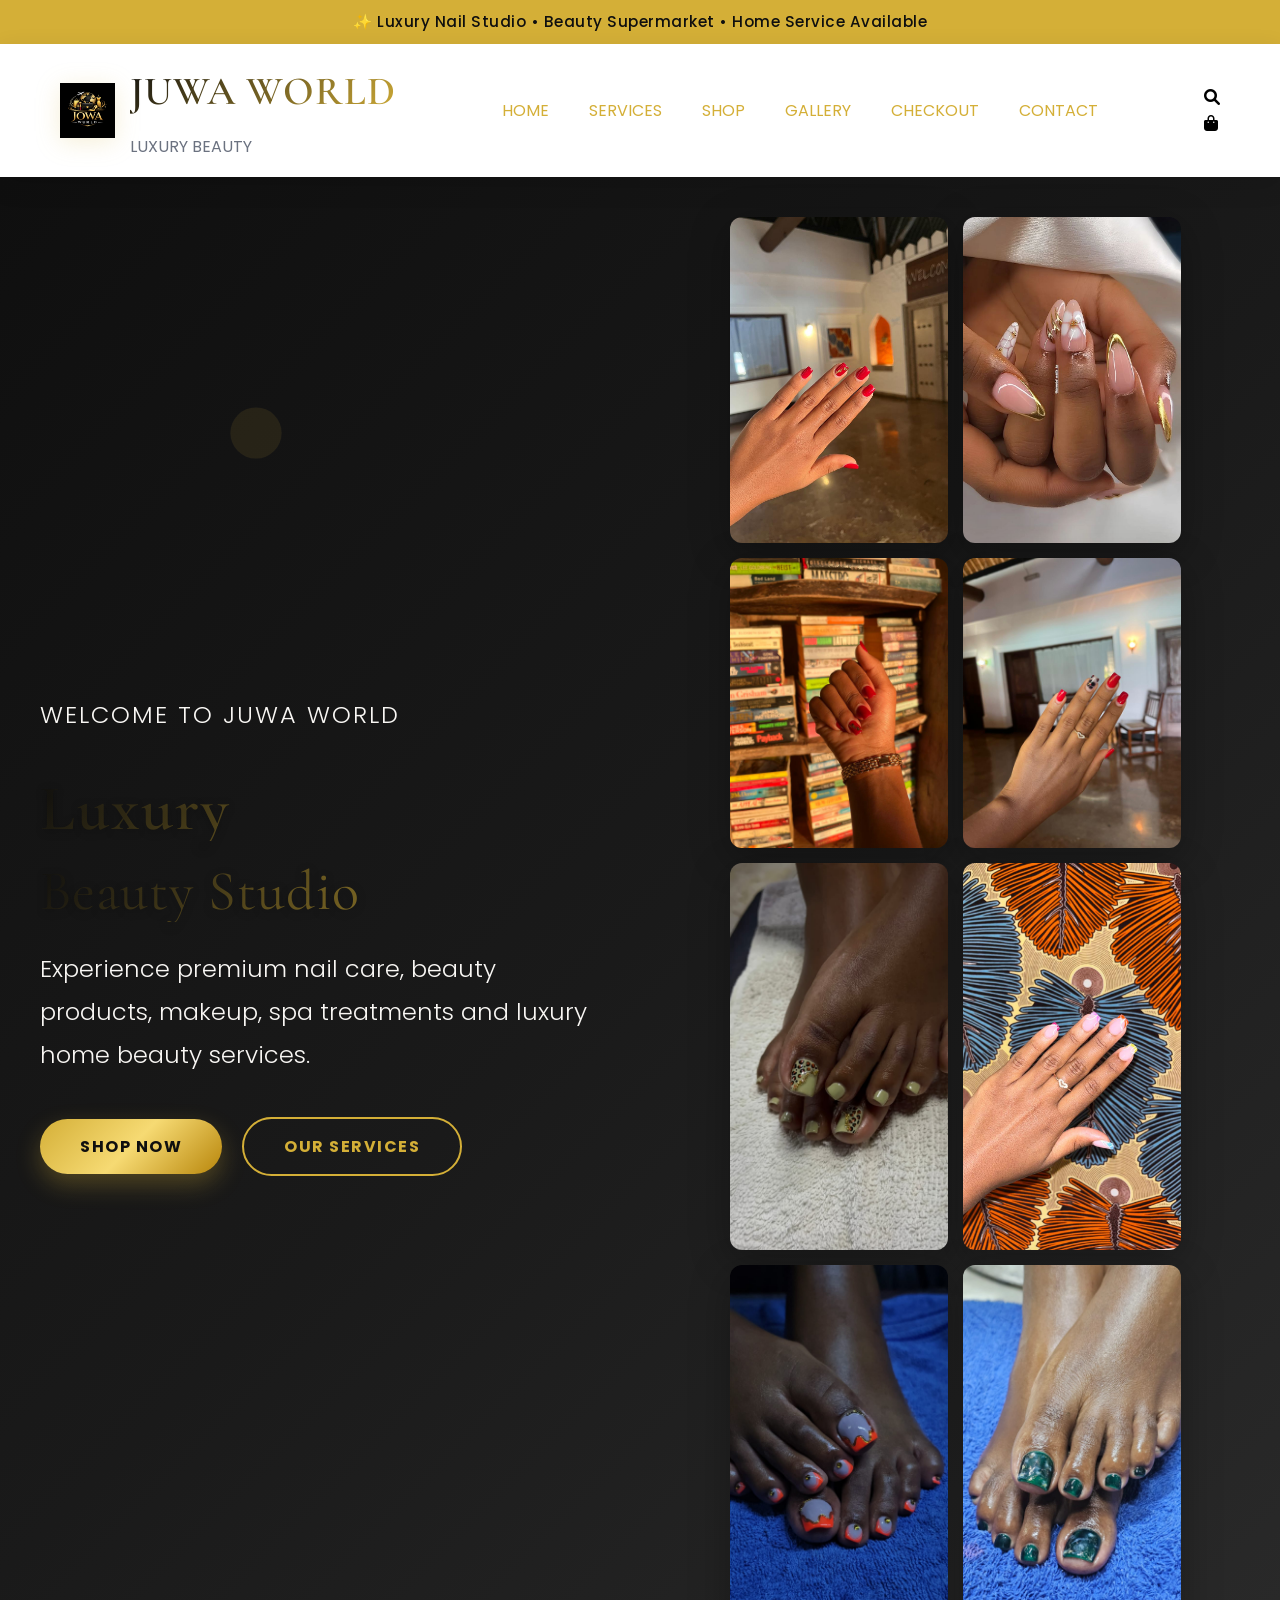
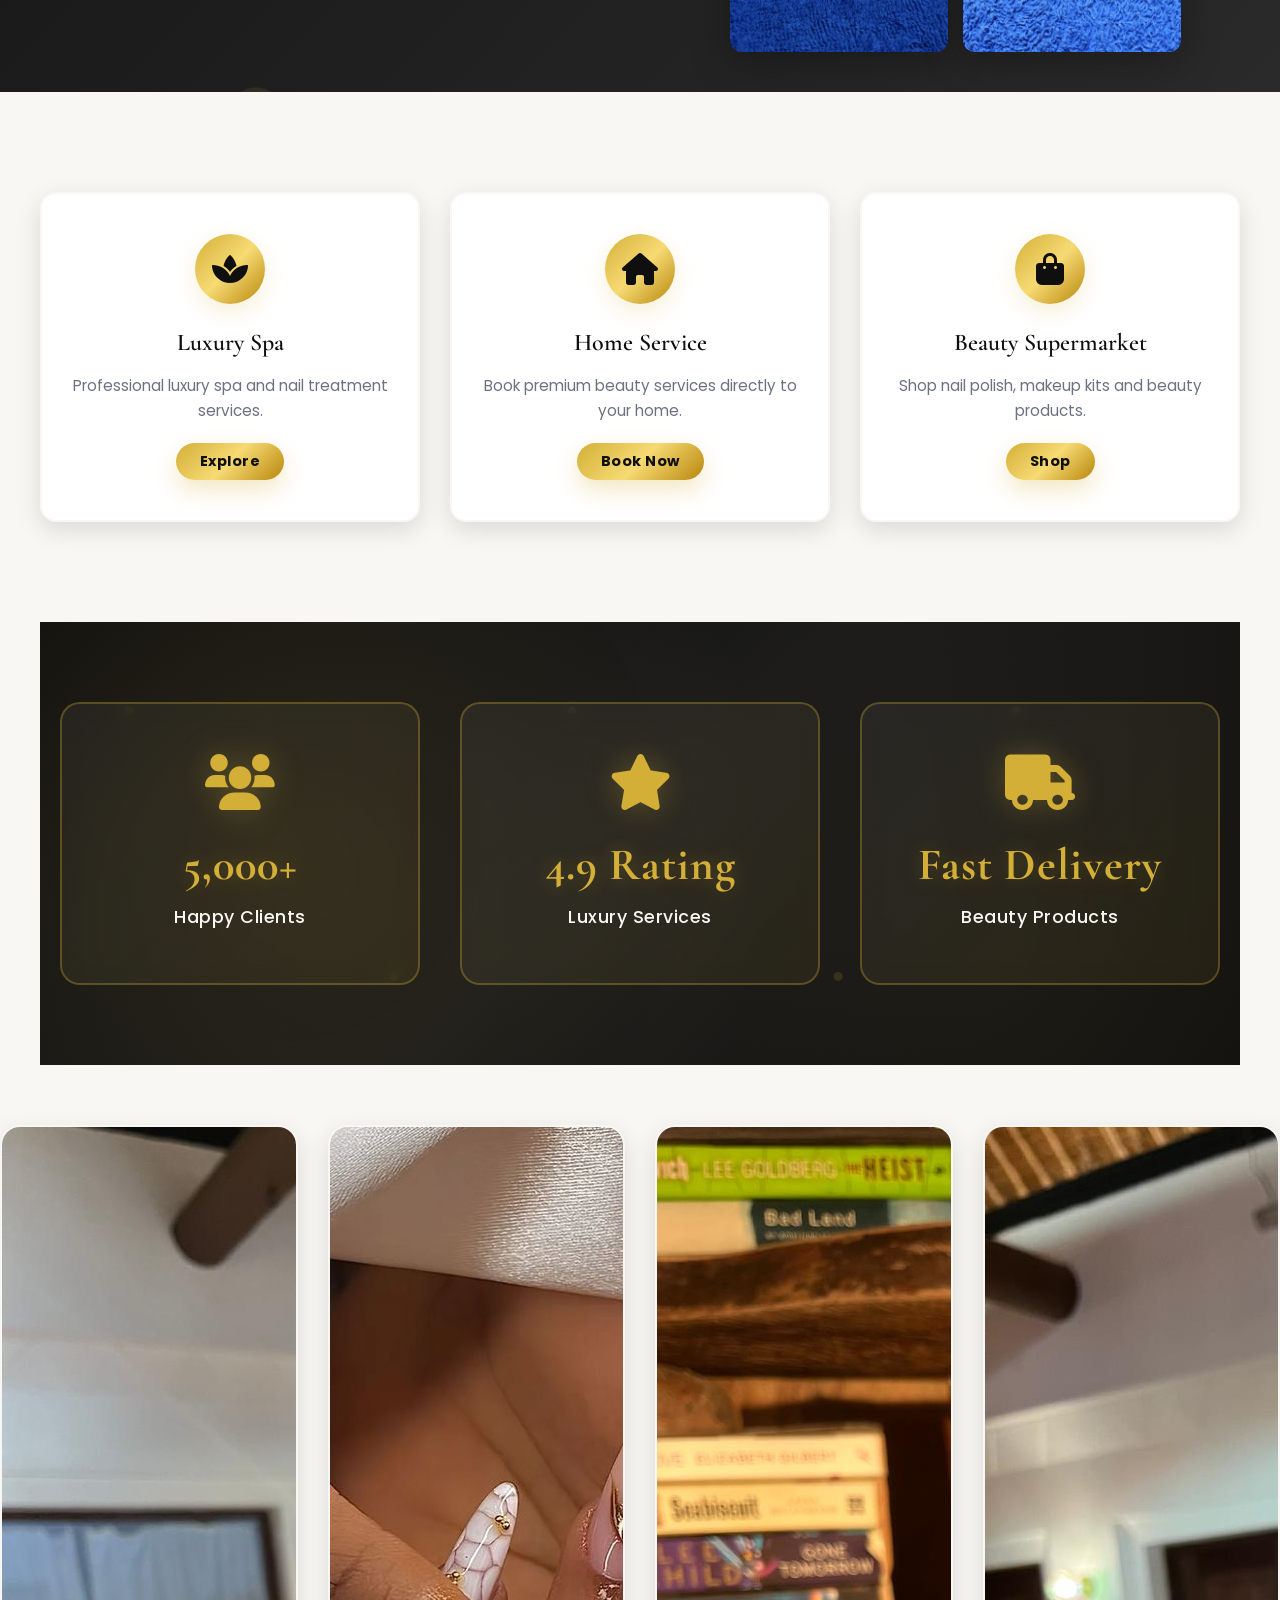
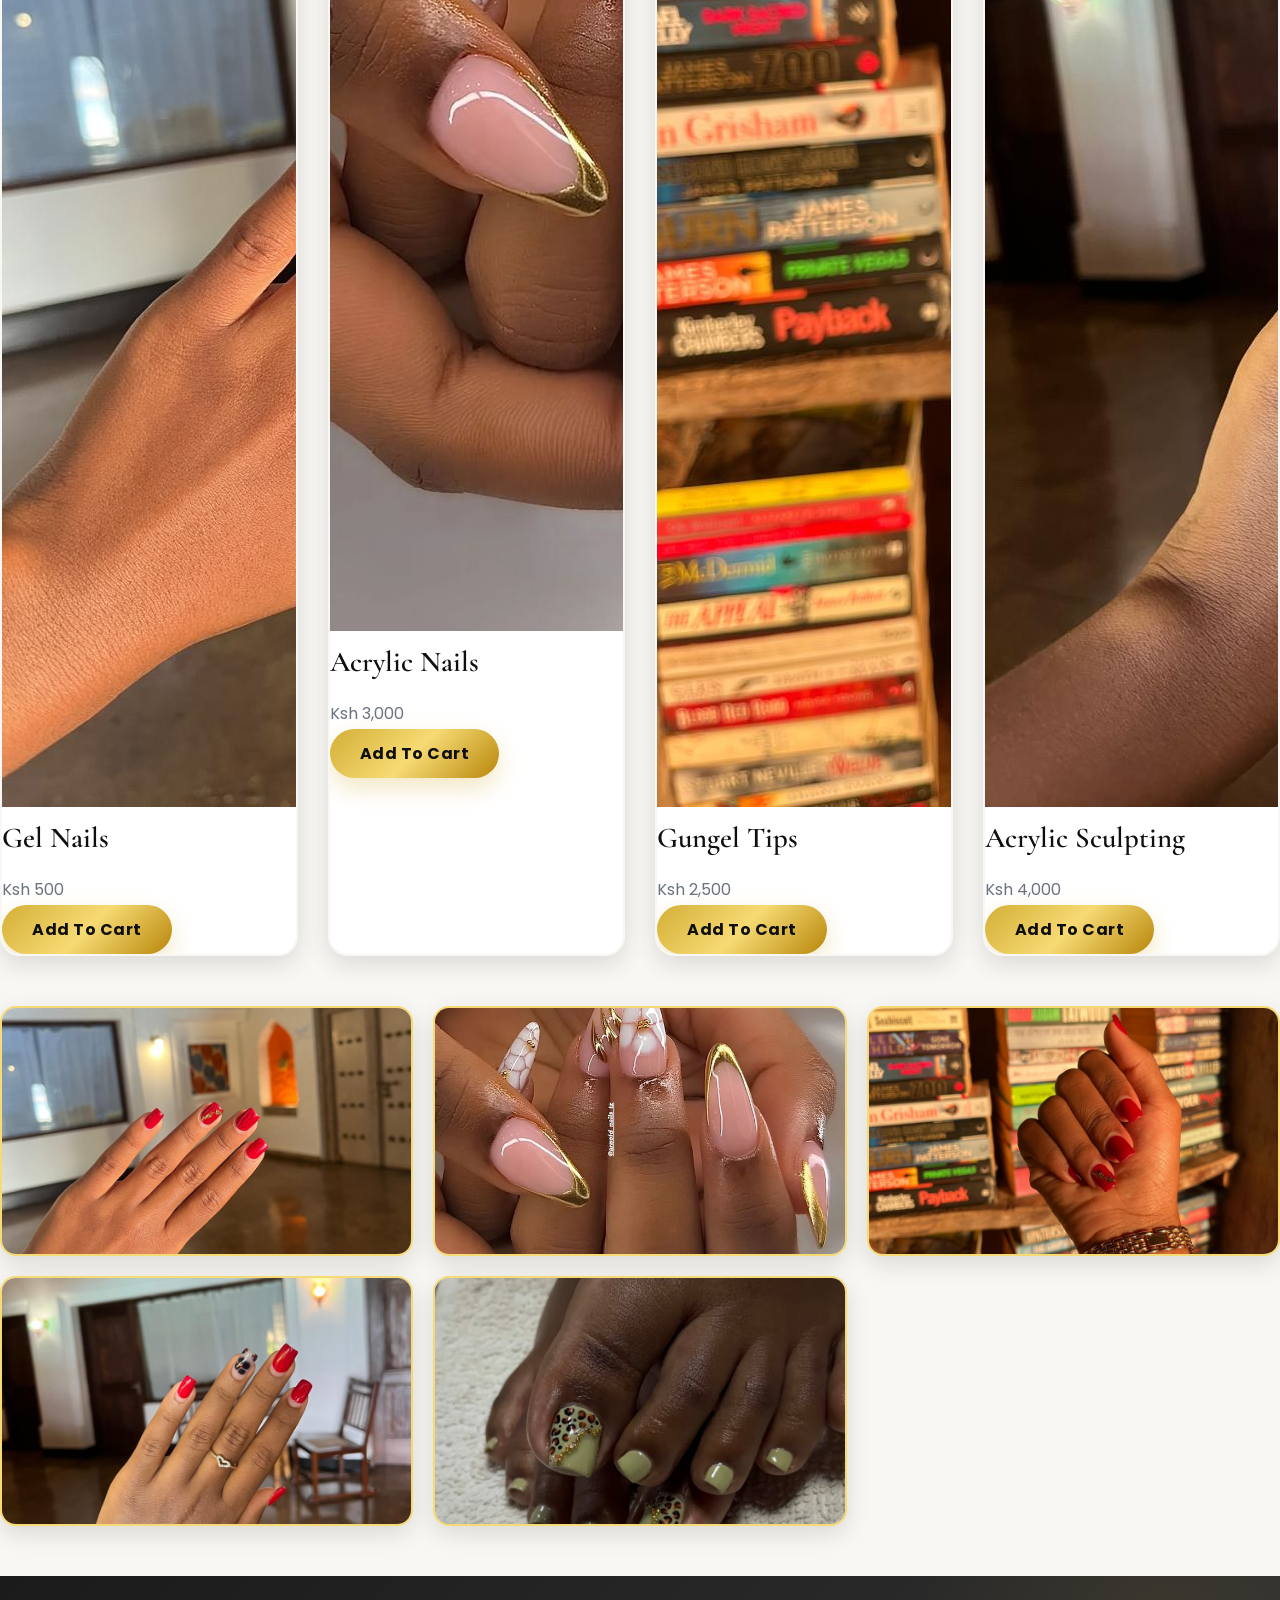
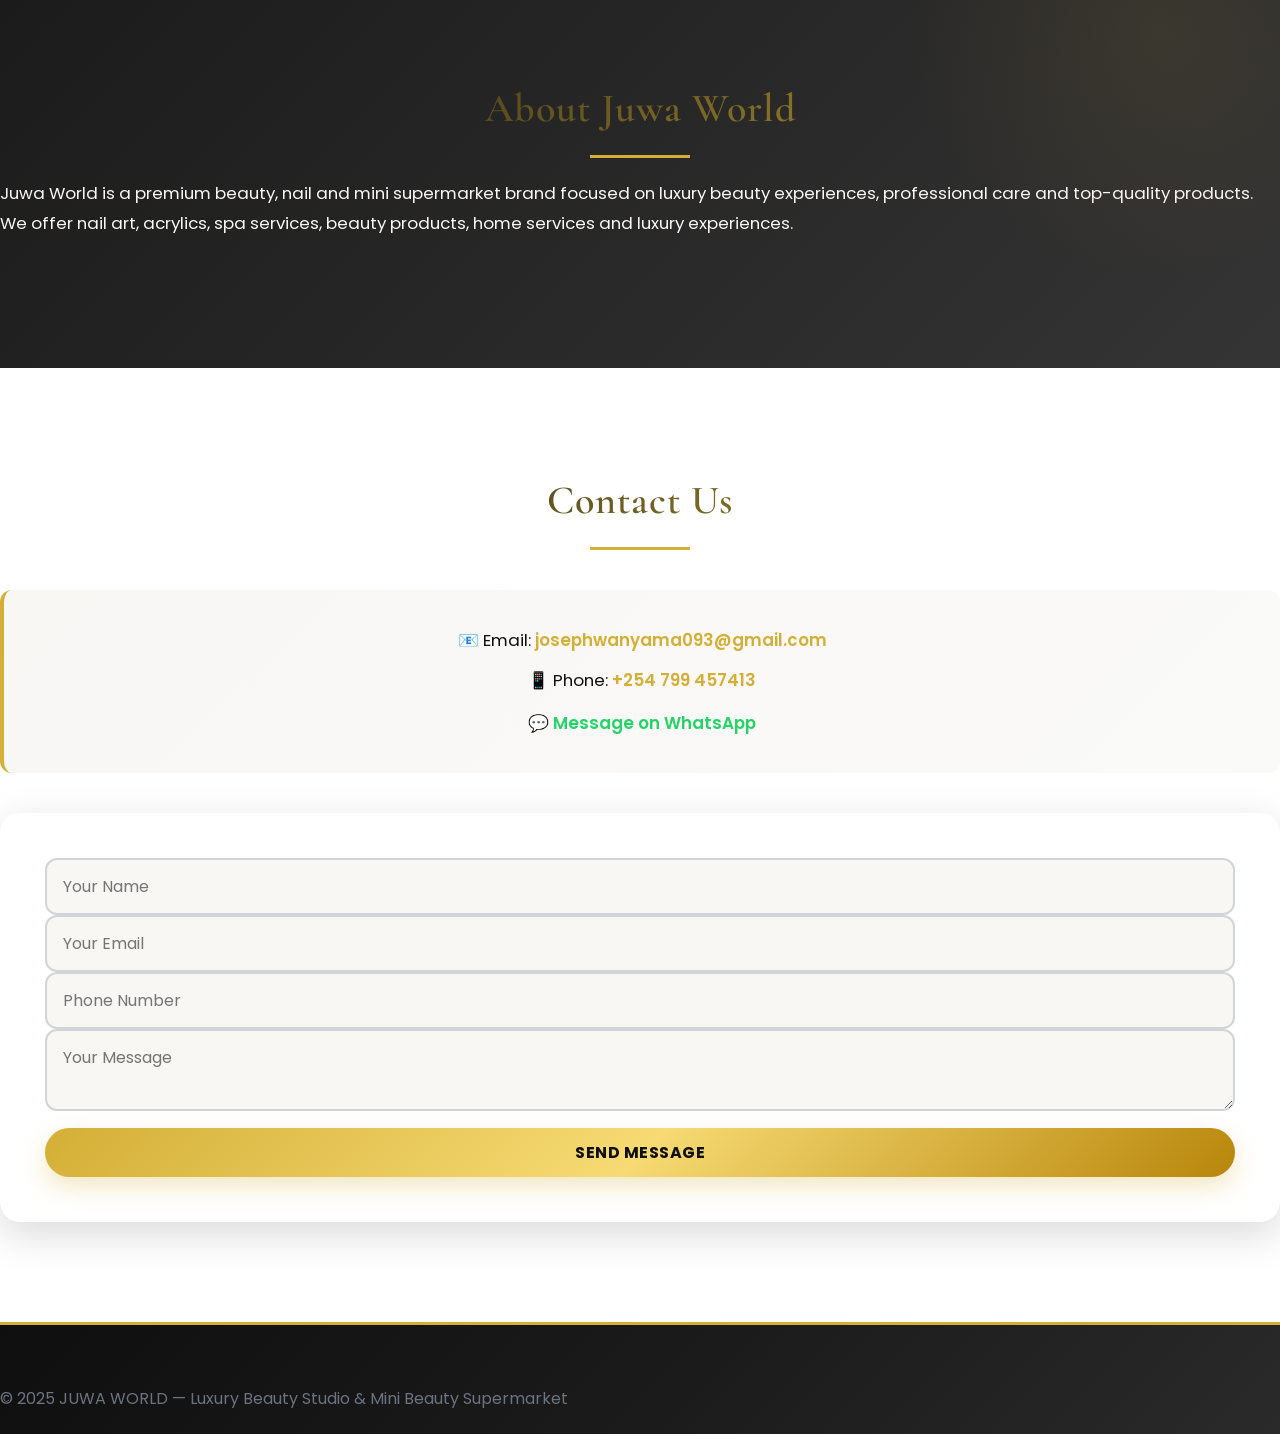
<file: index.html>
<!DOCTYPE html>
<html lang="en">

<head>

<meta charset="UTF-8">

<meta name="viewport"
content="width=device-width, initial-scale=1.0">

<title>Juwa World Luxury Beauty</title>

<link rel="stylesheet" href="styles.css">

<link rel="stylesheet"
href="https://cdnjs.cloudflare.com/ajax/libs/font-awesome/6.0.0/css/all.min.css">

</head>

<body>

<!-- =========================================
TOP BAR
========================================= -->

<div class="top-bar">

✨ Luxury Nail Studio • Beauty Supermarket • Home Service Available

</div>

<!-- =========================================
NAVBAR
========================================= -->

<nav class="navbar">

<div class="navbar-container">

<div class="logo-section">

<img src=logo.jpeg alt="Logo"
class="logo">

<div>

<h2 class="brand-title">
JUWA WORLD
</h2>

<p class="brand-subtitle">
LUXURY BEAUTY
</p>

</div>

</div>

<ul class="nav-links">

<li><a href="index.html">HOME</a></li>

<li><a href="services.html">SERVICES</a></li>

<li><a href="shop.html">SHOP</a></li>

<li><a href="gallery.html">GALLERY</a></li>

<li><a href="checkout.html">CHECKOUT</a></li>

<li><a href="contact.html">CONTACT</a></li>

</ul>

<div class="nav-icons">

<i class="fas fa-search" id="searchIcon" style="cursor: pointer;"></i>

<div style="position:relative;">

<i class="fas fa-shopping-bag" id="cartIcon" style="cursor: pointer;"></i>
<span id="cartCount" style="position: absolute; top: -8px; right: -8px; background: var(--gold); color: var(--dark); width: 20px; height: 20px; border-radius: 50%; display: flex; align-items: center; justify-content: center; font-size: 12px; font-weight: bold; display: none;">0</span>

</div>

</div>

</div>

</nav>

<!-- Cart Modal Popup -->
<div id="cartModal" class="cart-modal" style="display: none;">
  <div class="cart-modal-content">
    <div class="cart-modal-header">
      <h3>🛍️ Shopping Cart</h3>
      <button class="close-cart" id="closeCart" style="background: none; border: none; font-size: 24px; cursor: pointer; color: var(--gold);">&times;</button>
    </div>
    <div id="cartModalItems" class="cart-modal-items"></div>
    <div class="cart-modal-footer">
      <div class="cart-modal-total">
        <strong>Total:</strong> <span id="cartModalTotal">Ksh 0</span>
      </div>
      <a href="checkout.html" class="checkout-btn" style="text-decoration: none; display: block; text-align: center;">Proceed to Checkout</a>
    </div>
  </div>
</div>

<!-- Search Modal Popup -->
<div id="searchModal" class="search-modal" style="display: none;">
  <div class="search-modal-content">
    <div class="search-modal-header" style="display: flex; align-items: center; gap: 10px; padding: 20px; border-bottom: 2px solid var(--gold);">
      <input type="text" id="searchInput" placeholder="Search products..." style="flex: 1; padding: 12px; border: 2px solid var(--gold); border-radius: 8px; font-size: 16px;">
      <button class="close-search" id="closeSearch" style="background: none; border: none; font-size: 28px; cursor: pointer; color: var(--gold); padding: 0; width: 40px; height: 40px; display: flex; align-items: center; justify-content: center; flex-shrink: 0;">&times;</button>
    </div>
    <div id="searchResults" class="search-results" style="padding: 20px;"></div>
  </div>
</div>

<!-- =========================================
HERO SECTION
========================================= -->

<section class="hero">

<div class="hero-text">

<p class="welcome-text">
WELCOME TO JUWA WORLD
</p>

<h1>
Luxury
</h1>

<h2>
Beauty Studio
</h2>

<p class="hero-description">

Experience premium nail care,
beauty products, makeup,
spa treatments and luxury
home beauty services.

</p>

<div class="hero-buttons">

<a href="shop.html">

<button class="gold-btn">

SHOP NOW

</button>

</a>

<a href="services.html">

<button class="outline-btn">

OUR SERVICES

</button>

</a>

</div>

</div>

<div class="hero-image">

<div class="tile-grid">
<img src="nail.jpeg" alt="Luxury Nail Art" class="tile tile-1">
<img src="nail2.jpeg" alt="Acrylic Design" class="tile tile-2">
<img src="nail3.jpeg" alt="Gel Nails" class="tile tile-3">
<img src="nail4.jpeg" alt="Nail Design" class="tile tile-4">
<img src="nail5.jpeg" alt="Luxury Service" class="tile tile-5">
<img src="nail6.jpeg" alt="Beauty Design" class="tile tile-6">
<img src="nail7.jpeg" alt="Premium Nails" class="tile tile-7">
<img src="nail8.jpeg" alt="Nail Styling" class="tile tile-8">
</div>

</div>

</section>

<!-- =========================================
FEATURES
========================================= -->

<section class="feature-grid">

<div class="feature-card">

<div class="feature-icon">
<i class="fas fa-spa"></i>
</div>

<h3>Luxury Spa</h3>

<p>

Professional luxury spa
and nail treatment services.

</p>

<a href="services.html">

<button class="gold-btn small-btn">

Explore

</button>

</a>

</div>

<div class="feature-card">

<div class="feature-icon">
<i class="fas fa-home"></i>
</div>

<h3>Home Service</h3>

<p>

Book premium beauty
services directly to your home.

</p>

<a href="contact.html">

<button class="gold-btn small-btn">

Book Now

</button>

</a>

</div>

<div class="feature-card">

<div class="feature-icon">
<i class="fas fa-shopping-bag"></i>
</div>

<h3>Beauty Supermarket</h3>

<p>

Shop nail polish,
makeup kits and beauty products.

</p>

<a href="shop.html">

<button class="gold-btn small-btn">

Shop

</button>

</a>

</div>

</section>

<!-- =========================================
STATS
========================================= -->

<section class="stats-section">

<div class="stat-box">

<i class="fas fa-users"></i>

<div>

<h4>
5,000+
</h4>

<p>
Happy Clients
</p>

</div>

</div>

<div class="stat-box">

<i class="fas fa-star"></i>

<div>

<h4>
4.9 Rating
</h4>

<p>
Luxury Services
</p>

</div>

</div>

<div class="stat-box">

<i class="fas fa-truck"></i>

<div>

<h4>
Fast Delivery
</h4>

<p>
Beauty Products
</p>

</div>

</div>

</section>

<!-- =========================================
POPULAR PRODUCTS
========================================= -->

<section class="shop-grid">

<div class="product-card">

<img src="nail.jpeg" alt="Gel Nails">

<h3>Gel Nails</h3>

<p class="price">
Ksh 500
</p>

<button class="gold-btn">
Add To Cart
</button>

</div>

<div class="product-card">

<img src="nail2.jpeg" alt="Acrylic Nails">

<h3>Acrylic Nails</h3>

<p class="price">
Ksh 3,000
</p>

<button class="gold-btn">
Add To Cart
</button>

</div>

<div class="product-card">

<img src="nail3.jpeg" alt="Gungel Tips">

<h3>Gungel Tips</h3>

<p class="price">
Ksh 2,500
</p>

<button class="gold-btn">
Add To Cart
</button>

</div>

<div class="product-card">

<img src="nail4.jpeg" alt="Acrylic Sculpting">

<h3>Acrylic Sculpting</h3>

<p class="price">
Ksh 4,000
</p>

<button class="gold-btn">
Add To Cart
</button>

</div>

</section>

<!-- =========================================
GALLERY PREVIEW
========================================= -->

<section class="gallery-grid">

<img src="nail.jpeg" alt="Nail Gallery 1">

<img src="nail2.jpeg" alt="Nail Gallery 2">

<img src="nail3.jpeg" alt="Nail Gallery 3">

<img src="nail4.jpeg" alt="Nail Gallery 4">

<img src="nail5.jpeg" alt="Nail Gallery 5">

</section>

<!-- =========================================
ABOUT
========================================= -->

<section class="about">

<h2 class="section-title">

About Juwa World

</h2>

<p class="about-text">

Juwa World is a premium beauty,
nail and mini supermarket brand
focused on luxury beauty experiences,
professional care and top-quality products.

We offer nail art, acrylics,
spa services, beauty products,
home services and luxury experiences.

</p>

</section>

<!-- =========================================
CONTACT
========================================= -->

<section class="contact" id="contactSection">

<h2 class="section-title">

Contact Us

</h2>

<div class="contact-info-quick">
<p>📧 Email: <a href="mailto:josephwanyama093@gmail.com" style="color: var(--gold); text-decoration: none; font-weight: 600;">josephwanyama093@gmail.com</a></p>
<p>📱 Phone: <a href="tel:+254799457413" style="color: var(--gold); text-decoration: none; font-weight: 600;">+254 799 457413</a></p>
<p style="margin-top: 12px;">
    <a href="https://wa.me/254799457413?text=Hi%20Juwa%20World%2C%20I%27d%20like%20to%20inquire%20about%20your%20services" target="_blank" style="color: #25D366; text-decoration: none; font-weight: 600; display: inline-block;">
        💬 Message on WhatsApp
    </a>
</p>
</div>

<form class="contact-form" id="contactForm" method="POST" action="https://formspree.io/f/mgvewvqk">

<input
type="text"
name="name"
placeholder="Your Name"
required>

<input
type="email"
name="email"
placeholder="Your Email"
required>

<input
type="tel"
name="phone"
placeholder="Phone Number"
required>

<textarea
name="message"
placeholder="Your Message"
required></textarea>

<button type="submit" class="gold-btn">

SEND MESSAGE

</button>

</form>

</section>

<!-- =========================================
FOOTER
========================================= -->

<footer class="footer">

<p>

© 2025 JUWA WORLD —
Luxury Beauty Studio &
Mini Beauty Supermarket

</p>

</footer>

<script src="script.js"></script>

</body>
</html>
</file>
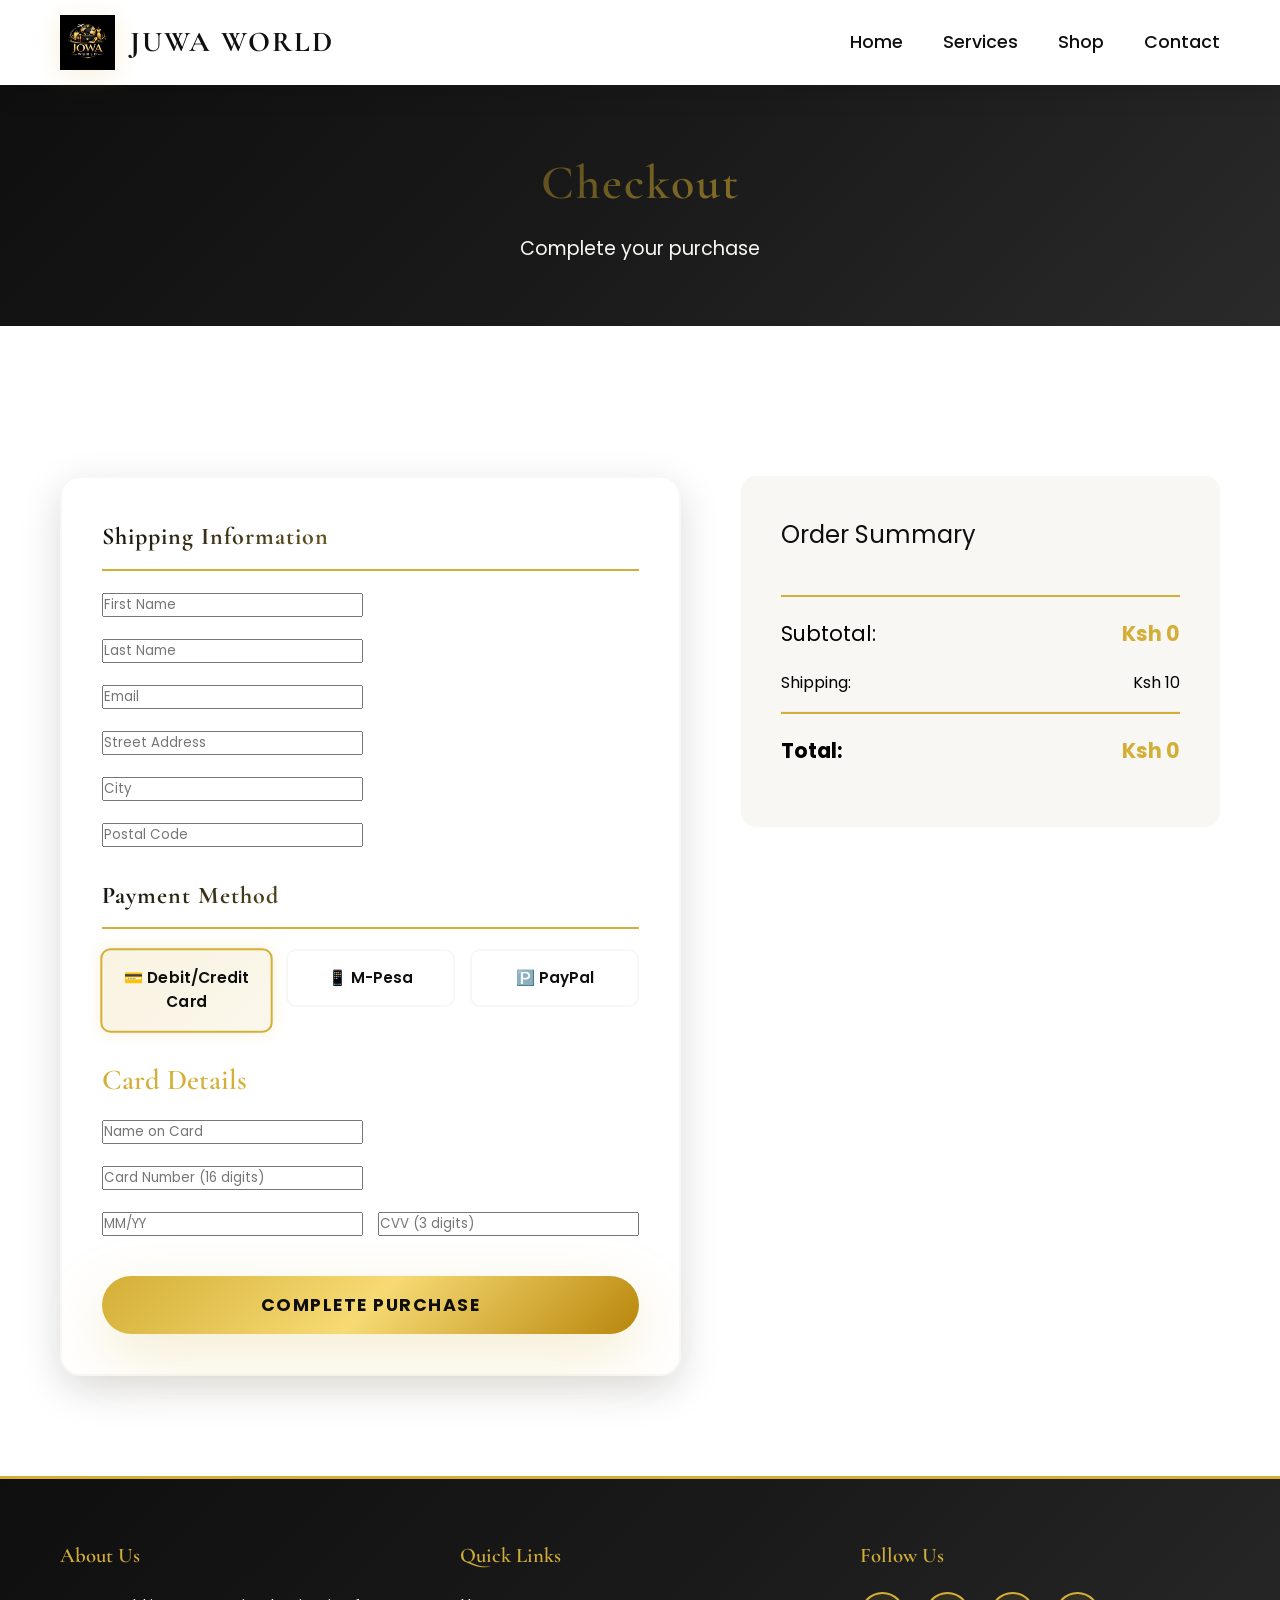
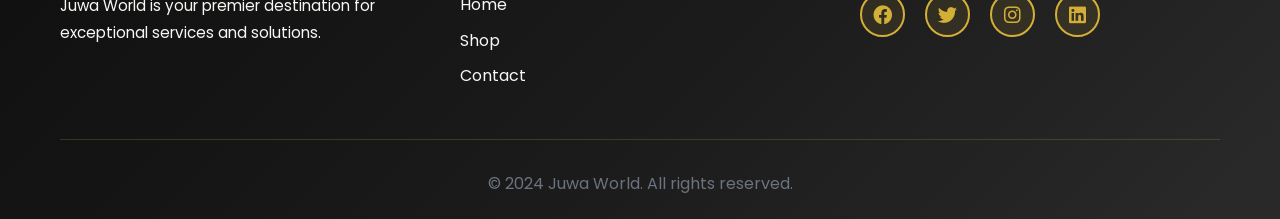
<file: checkout.html>
<!DOCTYPE html>
<html lang="en">
<head>
    <meta charset="UTF-8">
    <meta name="viewport" content="width=device-width, initial-scale=1.0">
    <title>Checkout - Juwa World</title>
    <link rel="stylesheet" href="styles.css">
    <link rel="stylesheet" href="https://cdnjs.cloudflare.com/ajax/libs/font-awesome/6.0.0/css/all.min.css">
</head>
<body>
    <!-- Navigation Bar -->
    <nav class="navbar">
        <div class="navbar-container">
            <div class="logo-section">
                <img src="logo.jpeg" alt="Juwa World Logo" class="logo">
                <span class="brand-name">JUWA WORLD</span>
            </div>
            <ul class="nav-links">
                <li><a href="index.html#home" class="nav-link">Home</a></li>
                <li><a href="index.html#services" class="nav-link">Services</a></li>
                <li><a href="shop.html" class="nav-link">Shop</a></li>
                <li><a href="index.html#contact" class="nav-link">Contact</a></li>
            </ul>
            <div class="hamburger">
                <span></span>
                <span></span>
                <span></span>
            </div>
        </div>
    </nav>

    <!-- Page Hero -->
    <section class="page-hero">
        <div class="container">
            <h1>Checkout</h1>
            <p>Complete your purchase</p>
        </div>
    </section>

    <!-- Checkout Section -->
    <section class="contact">
        <div class="container">
            <div class="contact-content">
                <!-- Checkout Form -->
                <form class="checkout-form" id="checkoutForm">
                    <h2>Shipping Information</h2>
                    
                    <div class="form-group">
                        <input type="text" name="firstName" placeholder="First Name" required>
                    </div>
                    
                    <div class="form-group">
                        <input type="text" name="lastName" placeholder="Last Name" required>
                    </div>
                    
                    <div class="form-group">
                        <input type="email" name="email" placeholder="Email" required>
                    </div>
                    
                    <div class="form-group">
                        <input type="text" name="address" placeholder="Street Address" required>
                    </div>
                    
                    <div class="form-group">
                        <input type="text" name="city" placeholder="City" required>
                    </div>
                    
                    <div class="form-group">
                        <input type="text" name="postal" placeholder="Postal Code" required>
                    </div>

                    <h2 style="margin-top: 30px;">Payment Method</h2>
                    
                    <div class="payment-methods">
                        <label class="payment-option">
                            <input type="radio" name="paymentMethod" value="card" checked>
                            <span class="payment-label">💳 Debit/Credit Card</span>
                        </label>
                        <label class="payment-option">
                            <input type="radio" name="paymentMethod" value="mpesa">
                            <span class="payment-label">📱 M-Pesa</span>
                        </label>
                        <label class="payment-option">
                            <input type="radio" name="paymentMethod" value="paypal">
                            <span class="payment-label">🅿️ PayPal</span>
                        </label>
                    </div>

                    <!-- CARD PAYMENT SECTION -->
                    <div id="cardSection" class="payment-section">
                        <h3 style="margin-top: 20px; color: var(--gold);">Card Details</h3>
                        
                        <div class="form-group">
                            <input type="text" name="cardName" placeholder="Name on Card" required>
                        </div>
                        
                        <div class="form-group">
                            <input type="text" name="cardNumber" placeholder="Card Number (16 digits)" maxlength="16" pattern="[0-9]{16}" required>
                        </div>
                        
                        <div class="form-row">
                            <div class="form-group" style="flex: 1;">
                                <input type="text" name="expiry" placeholder="MM/YY" maxlength="5" pattern="[0-9]{2}/[0-9]{2}" required>
                            </div>
                            <div class="form-group" style="flex: 1;">
                                <input type="text" name="cvv" placeholder="CVV (3 digits)" maxlength="3" pattern="[0-9]{3}" required>
                            </div>
                        </div>
                    </div>

                    <!-- M-PESA PAYMENT SECTION -->
                    <div id="mpesaSection" class="payment-section" style="display: none;">
                        <h3 style="margin-top: 20px; color: var(--gold);">M-Pesa Payment</h3>
                        
                        <div class="form-group">
                            <label style="display: block; margin-bottom: 8px; color: var(--dark); font-weight: 600;">M-Pesa Account Number</label>
                            <input type="tel" name="mpesaPhone" placeholder="Phone Number (e.g., +254799457413)">
                        </div>
                        
                        <div style="background: #f9f7f4; padding: 15px; border-radius: 8px; margin-top: 15px; border-left: 4px solid var(--gold);">
                            <p style="margin: 0; font-size: 0.9rem; color: var(--dark);">
                                <strong>📱 Payment Instructions:</strong><br>
                                • Account Number: <strong>+254 799 457413</strong><br>
                                • Use your phone number above as reference<br>
                                • Complete payment through M-Pesa USSD<br>
                                • Confirmation will be sent to your email
                            </p>
                        </div>
                    </div>

                    <!-- PAYPAL PAYMENT SECTION -->
                    <div id="paypalSection" class="payment-section" style="display: none;">
                        <h3 style="margin-top: 20px; color: var(--gold);">PayPal Payment</h3>
                        
                        <div class="form-group">
                            <input type="email" name="paypalEmail" placeholder="PayPal Email Address">
                        </div>
                        
                        <div style="background: #f9f7f4; padding: 15px; border-radius: 8px; margin-top: 15px; border-left: 4px solid var(--gold);">
                            <p style="margin: 0; font-size: 0.9rem; color: var(--dark);">
                                <strong>💡 Instructions:</strong><br>
                                • Click "Complete Purchase" to proceed<br>
                                • You will be redirected to PayPal<br>
                                • Complete payment and return to us
                            </p>
                        </div>
                    </div>
                    
                    <button type="submit" class="cta-button" style="width: 100%; margin-top: 20px;">Complete Purchase</button>
                </form>

                <!-- Order Summary -->
                <div class="cart-summary">
                    <div class="cart-title">Order Summary</div>
                    <div class="cart-items"></div>
                    
                    <div class="cart-total">
                        <span>Subtotal:</span>
                        <span class="cart-total-amount" id="subtotalAmount"><strong>Ksh 0</strong></span>
                    </div>
                    
                    <div style="display: flex; justify-content: space-between; padding-bottom: 15px; border-bottom: 1px solid #eee;">
                        <span>Shipping:</span>
                        <span>Ksh 10</span>
                    </div>
                    
                    <div class="cart-total">
                        <span><strong>Total:</strong></span>
                        <span class="cart-total-amount" id="finalTotal"><strong>Ksh 0</strong></span>
                    </div>
                </div>
            </div>
        </div>
    </section>

    <!-- Footer -->
    <footer class="footer">
        <div class="container">
            <div class="footer-content">
                <div class="footer-section">
                    <h4>About Us</h4>
                    <p>Juwa World is your premier destination for exceptional services and solutions.</p>
                </div>
                <div class="footer-section">
                    <h4>Quick Links</h4>
                    <ul>
                        <li><a href="index.html">Home</a></li>
                        <li><a href="shop.html">Shop</a></li>
                        <li><a href="index.html#contact">Contact</a></li>
                    </ul>
                </div>
                <div class="footer-section">
                    <h4>Follow Us</h4>
                    <div class="social-links">
                        <a href="#"><i class="fab fa-facebook"></i></a>
                        <a href="#"><i class="fab fa-twitter"></i></a>
                        <a href="#"><i class="fab fa-instagram"></i></a>
                        <a href="#"><i class="fab fa-linkedin"></i></a>
                    </div>
                </div>
            </div>
            <div class="footer-bottom">
                <p>&copy; 2024 Juwa World. All rights reserved.</p>
            </div>
        </div>
    </footer>

    <script src="script.js"></script>
    <script>
        // ====================================================
        // PAYMENT METHOD SELECTION & CHECKOUT PROCESSING
        // ====================================================
        
        document.addEventListener("DOMContentLoaded", function() {
            const paymentMethodRadios = document.querySelectorAll('input[name="paymentMethod"]');
            const cardSection = document.getElementById("cardSection");
            const mpesaSection = document.getElementById("mpesaSection");
            const paypalSection = document.getElementById("paypalSection");
            
            // Get all payment-related inputs
            const cardInputs = cardSection.querySelectorAll('input');
            const mpesaInputs = mpesaSection.querySelectorAll('input');
            const paypalInputs = paypalSection.querySelectorAll('input');
            
            paymentMethodRadios.forEach(radio => {
                radio.addEventListener("change", function() {
                    // Hide all sections
                    cardSection.style.display = "none";
                    mpesaSection.style.display = "none";
                    paypalSection.style.display = "none";
                    
                    // Reset required on all payment inputs
                    cardInputs.forEach(input => input.required = false);
                    mpesaInputs.forEach(input => input.required = false);
                    paypalInputs.forEach(input => input.required = false);
                    
                    // Show selected section and set required
                    if (this.value === "card") {
                        cardSection.style.display = "block";
                        cardInputs.forEach(input => input.required = true);
                    } else if (this.value === "mpesa") {
                        mpesaSection.style.display = "block";
                        mpesaInputs.forEach(input => input.required = true);
                    } else if (this.value === "paypal") {
                        paypalSection.style.display = "block";
                        paypalInputs.forEach(input => input.required = true);
                    }
                });
            });
            
            // Initialize with card section visible and required
            cardInputs.forEach(input => input.required = true);
            
            // Update cart display on load
            if (typeof updateCartDisplay === 'function') {
                updateCartDisplay();
            }
            if (typeof updateFinalTotal === 'function') {
                updateFinalTotal();
            }
        });
        
        // ====================================================
        // REALISTIC CHECKOUT PROCESSING
        // ====================================================
        
        // Validation Functions
        function validateEmail(email) {
            const re = /^[^\s@]+@[^\s@]+\.[^\s@]+$/;
            return re.test(email);
        }
        
        function validateCardNumber(num) {
            // Luhn algorithm for card validation
            let sum = 0;
            let isEven = false;
            for (let i = num.length - 1; i >= 0; i--) {
                let digit = parseInt(num.charAt(i), 10);
                if (isEven) {
                    digit *= 2;
                    if (digit > 9) {
                        digit -= 9;
                    }
                }
                sum += digit;
                isEven = !isEven;
            }
            return sum % 10 === 0 && num.length === 16;
        }
        
        function validateExpiry(expiry) {
            const [month, year] = expiry.split('/');
            const m = parseInt(month);
            const y = parseInt(year) + 2000;
            const now = new Date();
            const currentYear = now.getFullYear();
            const currentMonth = now.getMonth() + 1;
            
            if (m < 1 || m > 12) return false;
            if (y < currentYear) return false;
            if (y === currentYear && m < currentMonth) return false;
            return true;
        }
        
        function validateCVV(cvv) {
            return /^[0-9]{3}$/.test(cvv);
        }
        
        function validateMpesaPhone(phone) {
            // Remove spaces and check format
            const cleaned = phone.replace(/\s/g, '');
            return /^(254|0)?7[0-9]{8}$/.test(cleaned) || cleaned.length >= 10;
        }
        
        document.addEventListener("DOMContentLoaded", function() {
            const checkoutForm = document.getElementById("checkoutForm");
            
            if (checkoutForm) {
                checkoutForm.addEventListener("submit", function (e) {
                    e.preventDefault();
                    
                    // Check cart
                    if (!cart || cart.length === 0) {
                        alert("❌ Your cart is empty. Please add items before checkout.");
                        return;
                    }
                    
                    // Get form values
                    const firstName = this.querySelector('input[name="firstName"]').value.trim();
                    const lastName = this.querySelector('input[name="lastName"]').value.trim();
                    const email = this.querySelector('input[name="email"]').value.trim();
                    const address = this.querySelector('input[name="address"]').value.trim();
                    const city = this.querySelector('input[name="city"]').value.trim();
                    const postal = this.querySelector('input[name="postal"]').value.trim();
                    const paymentMethod = this.querySelector('input[name="paymentMethod"]:checked').value;
                    
                    // Validation checks for shipping
                    if (!firstName || firstName.length < 2) {
                        alert("❌ Please enter a valid first name");
                        return;
                    }
                    
                    if (!lastName || lastName.length < 2) {
                        alert("❌ Please enter a valid last name");
                        return;
                    }
                    
                    if (!validateEmail(email)) {
                        alert("❌ Please enter a valid email address");
                        return;
                    }
                    
                    if (!address || address.length < 5) {
                        alert("❌ Please enter a valid street address");
                        return;
                    }
                    
                    if (!city || city.length < 2) {
                        alert("❌ Please enter a valid city");
                        return;
                    }
                    
                    if (!postal || postal.length < 3) {
                        alert("❌ Please enter a valid postal code");
                        return;
                    }
                    
                    // Payment method specific validation
                    let paymentDetails = {};
                    
                    if (paymentMethod === "card") {
                        const cardName = this.querySelector('input[name="cardName"]').value.trim();
                        const cardNumber = this.querySelector('input[name="cardNumber"]').value.trim();
                        const expiry = this.querySelector('input[name="expiry"]').value.trim();
                        const cvv = this.querySelector('input[name="cvv"]').value.trim();
                        
                        if (!cardName || cardName.length < 3) {
                            alert("❌ Please enter the name on the card");
                            return;
                        }
                        
                        if (!validateCardNumber(cardNumber)) {
                            alert("❌ Please enter a valid 16-digit card number");
                            return;
                        }
                        
                        if (!validateExpiry(expiry)) {
                            alert("❌ Please enter a valid expiry date (MM/YY). Card must not be expired.");
                            return;
                        }
                        
                        if (!validateCVV(cvv)) {
                            alert("❌ Please enter a valid 3-digit CVV");
                            return;
                        }
                        
                        paymentDetails = { cardName, cardNumberLast4: cardNumber.slice(-4) };
                        
                    } else if (paymentMethod === "mpesa") {
                        const mpesaPhone = this.querySelector('input[name="mpesaPhone"]').value.trim();
                        
                        if (!mpesaPhone) {
                            alert("❌ Please enter your M-Pesa phone number");
                            return;
                        }
                        
                        if (!validateMpesaPhone(mpesaPhone)) {
                            alert("❌ Please enter a valid M-Pesa phone number (e.g., 254792542973 or 0792542973)");
                            return;
                        }
                        
                        paymentDetails = { mpesaPhone };
                        
                    } else if (paymentMethod === "paypal") {
                        const paypalEmail = this.querySelector('input[name="paypalEmail"]').value.trim();
                        
                        if (!paypalEmail) {
                            alert("❌ Please enter your PayPal email address");
                            return;
                        }
                        
                        if (!validateEmail(paypalEmail)) {
                            alert("❌ Please enter a valid PayPal email address");
                            return;
                        }
                        
                        paymentDetails = { paypalEmail };
                    }
                    
                    // Process payment
                    const submitBtn = this.querySelector('button[type="submit"]');
                    const originalText = submitBtn.textContent;
                    submitBtn.disabled = true;
                    
                    let processingText = "🔄 Processing ";
                    if (paymentMethod === "card") {
                        processingText += "Card Payment...";
                    } else if (paymentMethod === "mpesa") {
                        processingText += "M-Pesa Payment...";
                    } else if (paymentMethod === "paypal") {
                        processingText += "PayPal Payment...";
                    }
                    submitBtn.textContent = processingText;
                    
                    // Simulate payment processing (2.5 seconds)
                    const self = this;
                    setTimeout(() => {
                        const subtotal = calculateTotal();
                        const shipping = 10;
                        const total = subtotal + shipping;
                        const orderId = "JW-" + Date.now();
                        
                        // Get payment method display name
                        let paymentMethodName = "";
                        let paymentIcon = "";
                        if (paymentMethod === "card") {
                            paymentMethodName = "Debit/Credit Card";
                            paymentIcon = "💳";
                        } else if (paymentMethod === "mpesa") {
                            paymentMethodName = "M-Pesa";
                            paymentIcon = "📱";
                        } else if (paymentMethod === "paypal") {
                            paymentMethodName = "PayPal";
                            paymentIcon = "🅿️";
                        }
                        
                        // Create success message
                        const successMsg = document.createElement("div");
                        successMsg.style.cssText = `
                            background: linear-gradient(135deg, #28a745 0%, #20c997 100%);
                            color: white;
                            padding: 30px;
                            border-radius: 12px;
                            margin-bottom: 20px;
                            text-align: center;
                            font-weight: 600;
                            box-shadow: 0 10px 40px rgba(40, 167, 69, 0.3);
                            border-left: 5px solid #ffc107;
                            animation: slideDown 0.5s ease;
                        `;
                        successMsg.innerHTML = `
                            <h3 style="margin: 0 0 15px 0; font-size: 1.5rem;">✓ Order Placed Successfully!</h3>
                            <p style="margin: 8px 0;">Thank you for your purchase, <strong>${firstName} ${lastName}</strong></p>
                            <hr style="border: 1px solid rgba(255,255,255,0.3); margin: 15px 0;">
                            <div style="text-align: left; max-width: 400px; margin: 15px auto; font-size: 0.95rem;">
                                <p><strong>Order ID:</strong> ${orderId}</p>
                                <p><strong>Payment Method:</strong> ${paymentIcon} ${paymentMethodName}</p>
                                <p><strong>Subtotal:</strong> Ksh ${subtotal.toFixed(2)}</p>
                                <p><strong>Shipping:</strong> Ksh ${shipping.toFixed(2)}</p>
                                <p style="border-top: 1px solid rgba(255,255,255,0.3); padding-top: 10px; margin-top: 10px;">
                                    <strong style="font-size: 1.1rem;">Order Total: Ksh ${total.toFixed(2)}</strong>
                                </p>
                            </div>
                            <hr style="border: 1px solid rgba(255,255,255,0.3); margin: 15px 0;">
                            <p style="margin: 8px 0; font-size: 0.9rem;">📧 Email: <strong>${email}</strong></p>
                            <p style="margin: 8px 0; font-size: 0.9rem;">📱 Contact: <strong>+254 799 457413</strong></p>
                            <p style="margin: 8px 0; font-size: 0.9rem;">📦 Estimated delivery: 3-5 business days to ${city}</p>
                        `;
                        
                        // Insert success message
                        self.parentNode.insertBefore(successMsg, self);
                        
                        // Scroll to message
                        successMsg.scrollIntoView({ behavior: 'smooth', block: 'start' });
                        
                        // Reset form and sections
                        checkoutForm.reset();
                        const cardSection = document.getElementById("cardSection");
                        const mpesaSection = document.getElementById("mpesaSection");
                        const paypalSection = document.getElementById("paypalSection");
                        cardSection.style.display = "block";
                        mpesaSection.style.display = "none";
                        paypalSection.style.display = "none";
                        submitBtn.disabled = false;
                        submitBtn.textContent = originalText;
                        
                        // Clear cart
                        cart = [];
                        localStorage.removeItem("juwaCart");
                        
                        // Update cart display after clearing
                        updateCartDisplay();
                        updateFinalTotal();
                        
                        // Add WhatsApp button
                        const whatsappBtn = document.createElement('button');
                        whatsappBtn.type = 'button';
                        whatsappBtn.style.cssText = `
                            background: #25D366;
                            color: white;
                            padding: 12px 25px;
                            border: none;
                            border-radius: 8px;
                            font-weight: 600;
                            margin-top: 15px;
                            cursor: pointer;
                            font-size: 1rem;
                            transition: all 0.3s ease;
                        `;
                        whatsappBtn.textContent = '💬 Message us on WhatsApp';
                        whatsappBtn.onmouseover = () => whatsappBtn.style.background = '#1fad51';
                        whatsappBtn.onmouseout = () => whatsappBtn.style.background = '#25D366';
                        whatsappBtn.onclick = () => {
                            const message = `Hi! I just placed order ${orderId} for Ksh ${total.toFixed(2)}. Confirmation sent to ${email}`;
                            window.open(`https://wa.me/254799457413?text=${encodeURIComponent(message)}`, '_blank');
                        };
                        successMsg.appendChild(whatsappBtn);
                        
                        // Redirect after 5 seconds
                        setTimeout(() => {
                            window.location.href = "index.html";
                        }, 5000);
                        
                    }, 2500);
                });
            }
        });
    </script>
    <style>
        @keyframes slideDown {
            from {
                opacity: 0;
                transform: translateY(-20px);
            }
            to {
                opacity: 1;
                transform: translateY(0);
            }
        }
        
        .form-row {
            display: grid;
            grid-template-columns: 1fr 1fr;
            gap: 15px;
        }
        
        @media (max-width: 480px) {
            .form-row {
                grid-template-columns: 1fr;
            }
        }
    </style>

    <script src="script.js"></script>
    <script>
        // Update final total with shipping
        function updateFinalTotal() {
            const shipping = 10;
            const subtotal = calculateTotal();
            const total = subtotal + shipping;
            
            // Update subtotal display
            const subtotalEl = document.getElementById("subtotalAmount");
            if (subtotalEl) {
                subtotalEl.textContent = `Ksh ${subtotal.toFixed(2)}`;
            }
            
            // Update total display
            const totalEl = document.getElementById("finalTotal");
            if (totalEl) {
                totalEl.textContent = `Ksh ${total.toFixed(2)}`;
            }
        }

        document.addEventListener("DOMContentLoaded", function () {
            updateCartDisplay();
            updateFinalTotal();
        });

        // Override updateCartDisplay to also update final total
        const originalUpdateCartDisplay = updateCartDisplay;
        updateCartDisplay = function() {
            originalUpdateCartDisplay();
            updateFinalTotal();
        };
    </script>
</body>
</html>
</file>
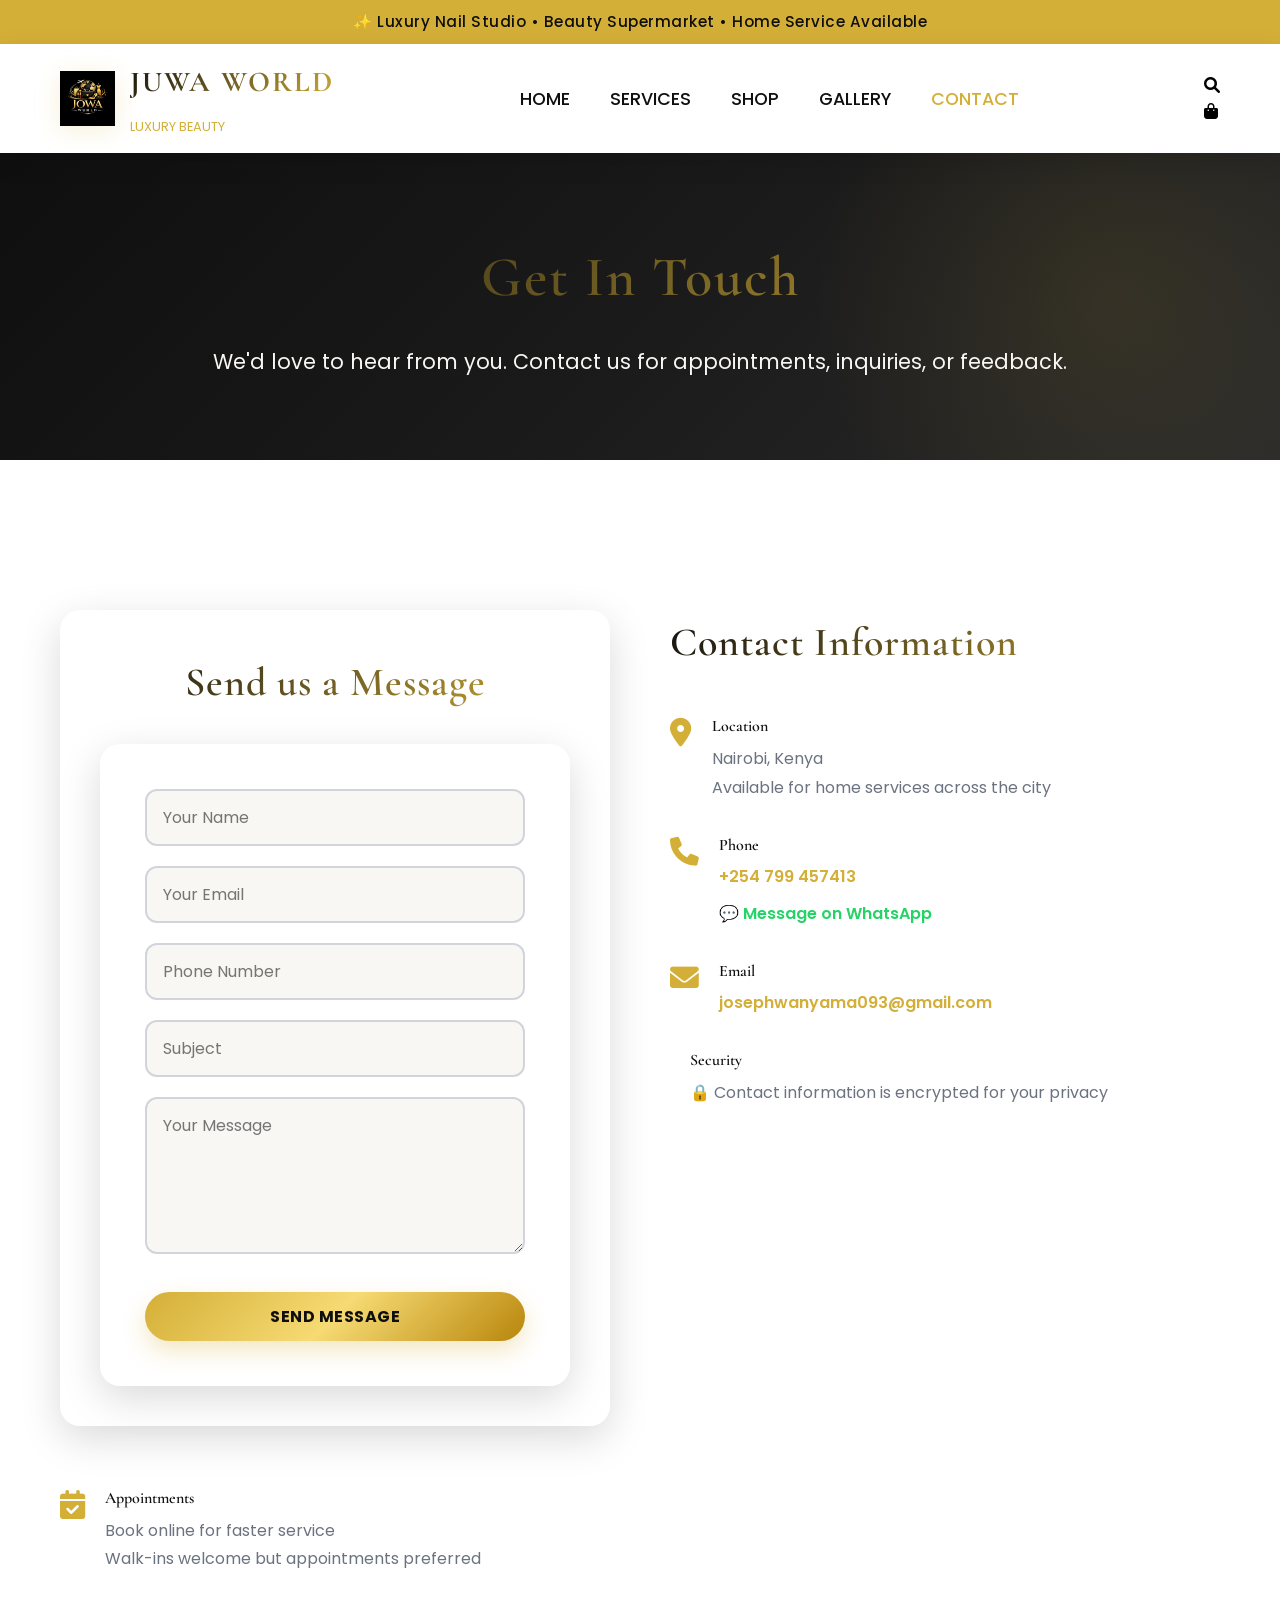
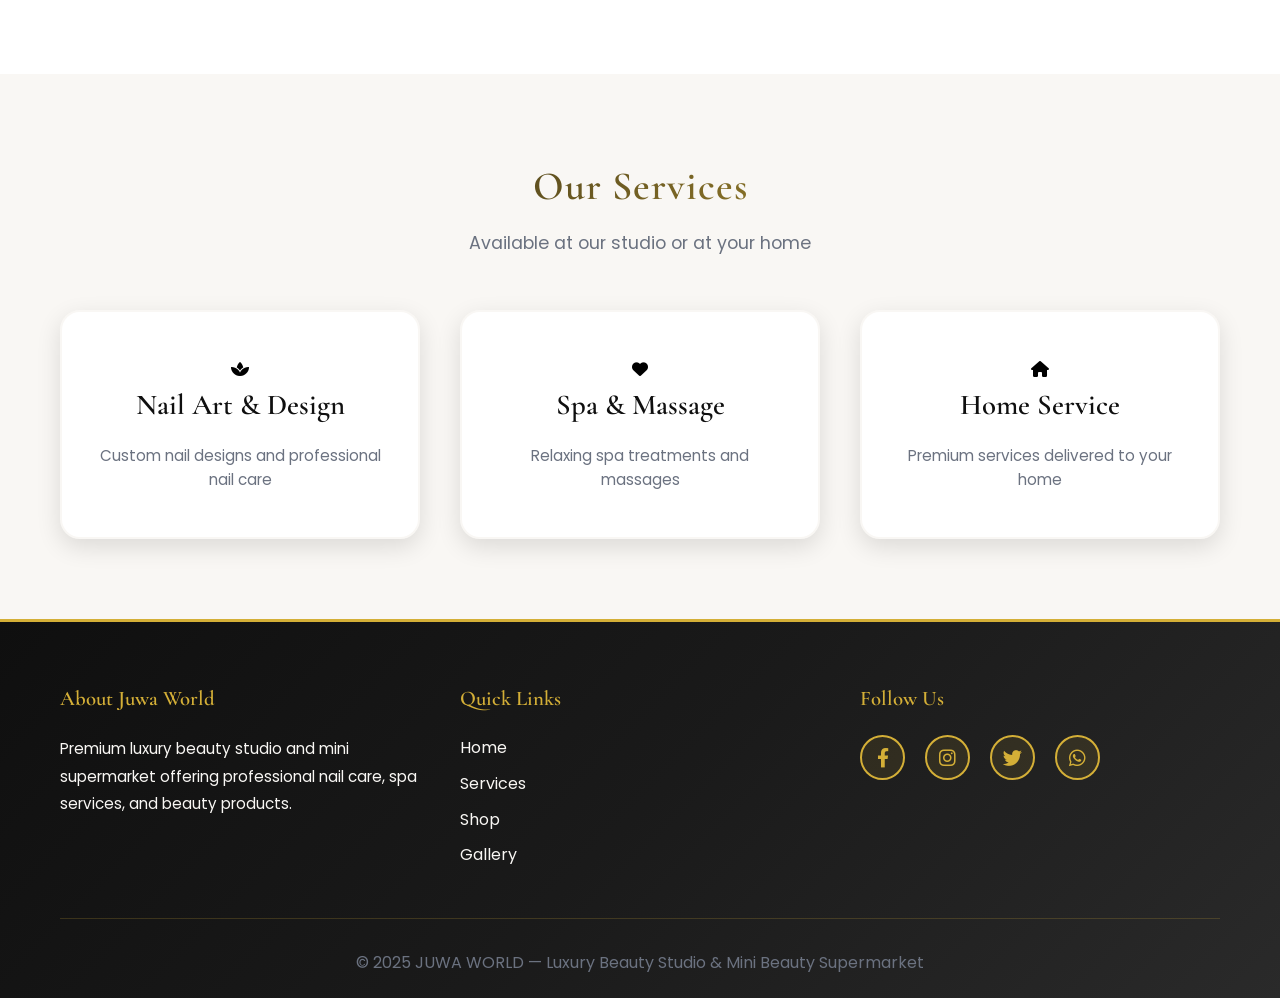
<file: contact.html>
<!DOCTYPE html>
<html lang="en">
<head>
    <meta charset="UTF-8">
    <meta name="viewport" content="width=device-width, initial-scale=1.0">
    <title>Contact Us - Juwa World</title>
    <link rel="stylesheet" href="styles.css">
    <link rel="stylesheet" href="https://cdnjs.cloudflare.com/ajax/libs/font-awesome/6.0.0/css/all.min.css">
</head>
<body>

<!-- TOP BAR -->
<div class="top-bar">
    ✨ Luxury Nail Studio • Beauty Supermarket • Home Service Available
</div>

<!-- NAVBAR -->
<nav class="navbar">
    <div class="navbar-container">
        <div class="logo-section">
            <img src="logo.jpeg" alt="Logo" class="logo">
            <div>
                <h2 class="brand-name">JUWA WORLD</h2>
                <p style="font-size: 0.8rem; color: #d4af37;">LUXURY BEAUTY</p>
            </div>
        </div>
        <ul class="nav-links">
            <li><a href="index.html" class="nav-link">HOME</a></li>
            <li><a href="services.html" class="nav-link">SERVICES</a></li>
            <li><a href="shop.html" class="nav-link">SHOP</a></li>
            <li><a href="gallery.html" class="nav-link">GALLERY</a></li>
            <li><a href="contact.html" class="nav-link active">CONTACT</a></li>
        </ul>

        <div class="nav-icons">
            <i class="fas fa-search" id="searchIcon" style="cursor: pointer;"></i>
            <div style="position:relative;">
                <i class="fas fa-shopping-bag" id="cartIcon" style="cursor: pointer;"></i>
                <span id="cartCount" style="position: absolute; top: -8px; right: -8px; background: var(--gold); color: var(--dark); width: 20px; height: 20px; border-radius: 50%; display: flex; align-items: center; justify-content: center; font-size: 12px; font-weight: bold; display: none;">0</span>
            </div>
        </div>

        <div class="hamburger">
            <span></span>
            <span></span>
            <span></span>
        </div>
    </div>
</nav>

<!-- Cart Modal Popup -->
<div id="cartModal" class="cart-modal" style="display: none;">
    <div class="cart-modal-content">
        <div class="cart-modal-header">
            <h3>🛍️ Shopping Cart</h3>
            <button class="close-cart" id="closeCart" style="background: none; border: none; font-size: 24px; cursor: pointer; color: var(--gold);">&times;</button>
        </div>
        <div id="cartModalItems" class="cart-modal-items"></div>
        <div class="cart-modal-footer">
            <div class="cart-modal-total">
                <strong>Total:</strong> <span id="cartModalTotal">Ksh 0</span>
            </div>
            <a href="checkout.html" class="checkout-btn" style="text-decoration: none; display: block; text-align: center;">Proceed to Checkout</a>
        </div>
    </div>
</div>

<!-- Search Modal Popup -->
<div id="searchModal" class="search-modal" style="display: none;">
    <div class="search-modal-content">
        <div class="search-modal-header" style="display: flex; align-items: center; gap: 10px; padding: 20px; border-bottom: 2px solid var(--gold);">
            <input type="text" id="searchInput" placeholder="Search products..." style="flex: 1; padding: 12px; border: 2px solid var(--gold); border-radius: 8px; font-size: 16px;">
            <button class="close-search" id="closeSearch" style="background: none; border: none; font-size: 28px; cursor: pointer; color: var(--gold); padding: 0; width: 40px; height: 40px; display: flex; align-items: center; justify-content: center; flex-shrink: 0;">&times;</button>
        </div>
        <div id="searchResults" class="search-results" style="padding: 20px;"></div>
    </div>
</div>

<!-- CONTACT HERO -->
<section class="contact-hero">
    <div class="container">
        <h1>Get In Touch</h1>
        <p>We'd love to hear from you. Contact us for appointments, inquiries, or feedback.</p>
    </div>
</section>

<!-- CONTACT SECTION -->
<section class="contact" id="contact">
    <div class="container">
        <div class="contact-content">
            <!-- Contact Form -->
            <div class="contact-form-wrapper">
                <h2>Send us a Message</h2>
                <form class="contact-form" id="contactForm" method="POST" action="https://formspree.io/f/mgvewvqk">
                    <div class="form-group">
                        <input type="text" name="name" placeholder="Your Name" required>
                    </div>
                    <div class="form-group">
                        <input type="email" name="email" placeholder="Your Email" required>
                    </div>
                    <div class="form-group">
                        <input type="tel" name="phone" placeholder="Phone Number" required>
                    </div>
                    <div class="form-group">
                        <input type="text" name="subject" placeholder="Subject" required>
                    </div>
                    <div class="form-group">
                        <textarea name="message" placeholder="Your Message" rows="5" required></textarea>
                    </div>
                    <button type="submit" class="gold-btn" style="width: 100%;">SEND MESSAGE</button>
                </form>
            </div>

            <!-- Contact Info -->
            <div class="contact-info">
                <h2>Contact Information</h2>
                
                <div class="info-item">
                    <i class="fas fa-map-marker-alt"></i>
                    <div>
                        <h4>Location</h4>
                        <p>Nairobi, Kenya<br>Available for home services across the city</p>
                    </div>
                </div>

                <div class="info-item">
                    <i class="fas fa-phone"></i>
                    <div>
                        <h4>Phone</h4>
                        <p>
                            <a href="tel:+254799457413" style="color: var(--gold); text-decoration: none; font-weight: 600; display: block; margin-bottom: 8px;">+254 799 457413</a>
                            <a href="https://wa.me/254799457413?text=Hi%20Juwa%20World%2C%20I%27d%20like%20to%20inquire%20about%20your%20services" target="_blank" style="color: #25D366; text-decoration: none; display: inline-block; font-weight: 600;">
                                💬 Message on WhatsApp
                            </a>
                        </p>
                    </div>
                </div>

                <div class="info-item">
                    <i class="fas fa-envelope"></i>
                    <div>
                        <h4>Email</h4>
                        <p><a href="mailto:josephwanyama093@gmail.com" style="color: var(--gold); text-decoration: none; font-weight: 600;">josephwanyama093@gmail.com</a></p>
                    </div>
                </div>

                <div class="info-item">
                    <i class=\"fas fa-lock\"></i>
                    <div>
                        <h4>Security</h4>
                        <p>🔒 Contact information is encrypted for your privacy</p>
                    </div>
                </div>
                </div>

                <div class="info-item">
                    <i class="fas fa-calendar-check"></i>
                    <div>
                        <h4>Appointments</h4>
                        <p>Book online for faster service<br>Walk-ins welcome but appointments preferred</p>
                    </div>
                </div>
            </div>
        </div>
    </div>
</section>

<!-- SERVICES PREVIEW -->
<section class="services-preview">
    <div class="container">
        <h2>Our Services</h2>
        <p>Available at our studio or at your home</p>
        <div class="services-grid">
            <div class="service-card">
                <i class="fas fa-spa"></i>
                <h3>Nail Art & Design</h3>
                <p>Custom nail designs and professional nail care</p>
            </div>
            <div class="service-card">
                <i class="fas fa-heart"></i>
                <h3>Spa & Massage</h3>
                <p>Relaxing spa treatments and massages</p>
            </div>
            <div class="service-card">
                <i class="fas fa-home"></i>
                <h3>Home Service</h3>
                <p>Premium services delivered to your home</p>
            </div>
        </div>
    </div>
</section>

<!-- FOOTER -->
<footer class="footer">
    <div class="container">
        <div class="footer-content">
            <div class="footer-section">
                <h4>About Juwa World</h4>
                <p>Premium luxury beauty studio and mini supermarket offering professional nail care, spa services, and beauty products.</p>
            </div>
            <div class="footer-section">
                <h4>Quick Links</h4>
                <ul>
                    <li><a href="index.html">Home</a></li>
                    <li><a href="services.html">Services</a></li>
                    <li><a href="shop.html">Shop</a></li>
                    <li><a href="gallery.html">Gallery</a></li>
                </ul>
            </div>
            <div class="footer-section">
                <h4>Follow Us</h4>
                <div class="social-links">
                    <a href="#" title="Facebook"><i class="fab fa-facebook-f"></i></a>
                    <a href="#" title="Instagram"><i class="fab fa-instagram"></i></a>
                    <a href="#" title="Twitter"><i class="fab fa-twitter"></i></a>
                    <a href="#" title="WhatsApp"><i class="fab fa-whatsapp"></i></a>
                </div>
            </div>
        </div>
        <div class="footer-bottom">
            <p>&copy; 2025 JUWA WORLD — Luxury Beauty Studio & Mini Beauty Supermarket</p>
        </div>
    </div>
</footer>

<script src="script.js"></script>
<script>
// Contact form handling
document.querySelector('.contact-form').addEventListener('submit', function(e) {
    e.preventDefault();
    alert('Thank you for your message! We will get back to you soon.');
    this.reset();
});
</script>

</body>
</html>
</file>
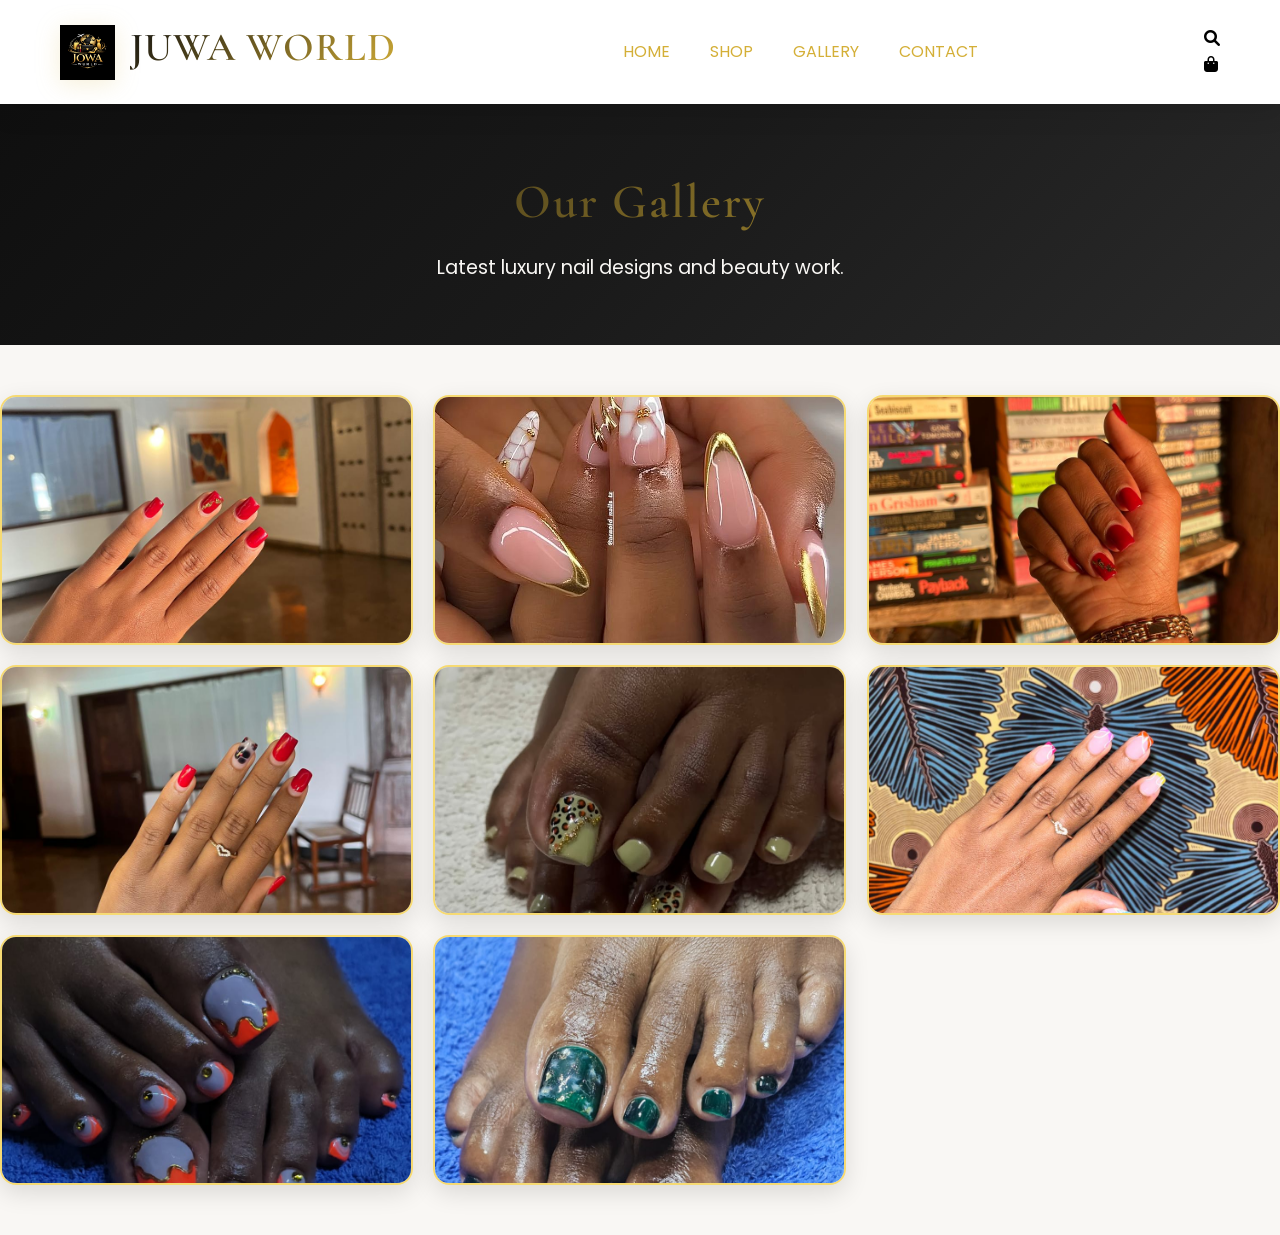
<file: gallery.html>
<!DOCTYPE html>
<html lang="en">
<head>

<meta charset="UTF-8">

<meta name="viewport"
content="width=device-width, initial-scale=1.0">

<title>Gallery - Juwa World</title>

<link rel="stylesheet" href="styles.css">
<link rel="stylesheet" href="https://cdnjs.cloudflare.com/ajax/libs/font-awesome/6.0.0/css/all.min.css">

</head>

<body>

<!-- NAVBAR -->
<nav class="navbar">
    <div class="navbar-container">
        <div class="logo-section">
            <img src="logo.jpeg" alt="Logo" class="logo">
            <h2 class="brand-title">JUWA WORLD</h2>
        </div>
        <ul class="nav-links">
            <li><a href="index.html">HOME</a></li>
            <li><a href="shop.html">SHOP</a></li>
            <li><a href="gallery.html" class="active">GALLERY</a></li>
            <li><a href="contact.html">CONTACT</a></li>
        </ul>
        <div class="nav-icons">
            <i class="fas fa-search" id="searchIcon" style="cursor: pointer;"></i>
            <div style="position:relative;">
                <i class="fas fa-shopping-bag" id="cartIcon" style="cursor: pointer;"></i>
                <span id="cartCount" style="position: absolute; top: -8px; right: -8px; background: var(--gold); color: var(--dark); width: 20px; height: 20px; border-radius: 50%; display: flex; align-items: center; justify-content: center; font-size: 12px; font-weight: bold; display: none;">0</span>
            </div>
        </div>
        <div class="hamburger">
            <span></span>
            <span></span>
            <span></span>
        </div>
    </div>
</nav>

<!-- Cart Modal Popup -->
<div id="cartModal" class="cart-modal" style="display: none;">
    <div class="cart-modal-content">
        <div class="cart-modal-header">
            <h3>🛍️ Shopping Cart</h3>
            <button class="close-cart" id="closeCart" style="background: none; border: none; font-size: 24px; cursor: pointer; color: var(--gold);">&times;</button>
        </div>
        <div id="cartModalItems" class="cart-modal-items"></div>
        <div class="cart-modal-footer">
            <div class="cart-modal-total">
                <strong>Total:</strong> <span id="cartModalTotal">Ksh 0</span>
            </div>
            <a href="checkout.html" class="checkout-btn" style="text-decoration: none; display: block; text-align: center;">Proceed to Checkout</a>
        </div>
    </div>
</div>

<!-- Search Modal Popup -->
<div id="searchModal" class="search-modal" style="display: none;">
    <div class="search-modal-content">
        <div class="search-modal-header" style="display: flex; align-items: center; gap: 10px; padding: 20px; border-bottom: 2px solid var(--gold);">
            <input type="text" id="searchInput" placeholder="Search products..." style="flex: 1; padding: 12px; border: 2px solid var(--gold); border-radius: 8px; font-size: 16px;">
            <button class="close-search" id="closeSearch" style="background: none; border: none; font-size: 28px; cursor: pointer; color: var(--gold); padding: 0; width: 40px; height: 40px; display: flex; align-items: center; justify-content: center; flex-shrink: 0;">&times;</button>
        </div>
        <div id="searchResults" class="search-results" style="padding: 20px;"></div>
    </div>
</div>

<section class="page-hero">

<h1>Our Gallery</h1>

<p>
Latest luxury nail designs and beauty work.
</p>

</section>

<section class="gallery-grid">

<img src="nail.jpeg" alt="Luxury Nail Art" class="tile tile-1">
<img src="nail2.jpeg" alt="Acrylic Design" class="tile tile-2">
<img src="nail3.jpeg" alt="Gel Nails" class="tile tile-3">
<img src="nail4.jpeg" alt="Nail Design" class="tile tile-4">
<img src="nail5.jpeg" alt="Luxury Service" class="tile tile-5">
<img src="nail6.jpeg" alt="Beauty Design" class="tile tile-6">
<img src="nail7.jpeg" alt="Premium Nails" class="tile tile-7">
<img src="nail8.jpeg" alt="Nail Styling" class="tile tile-8">

</section>

<script src="script.js"></script>
</body>
</html>
</file>
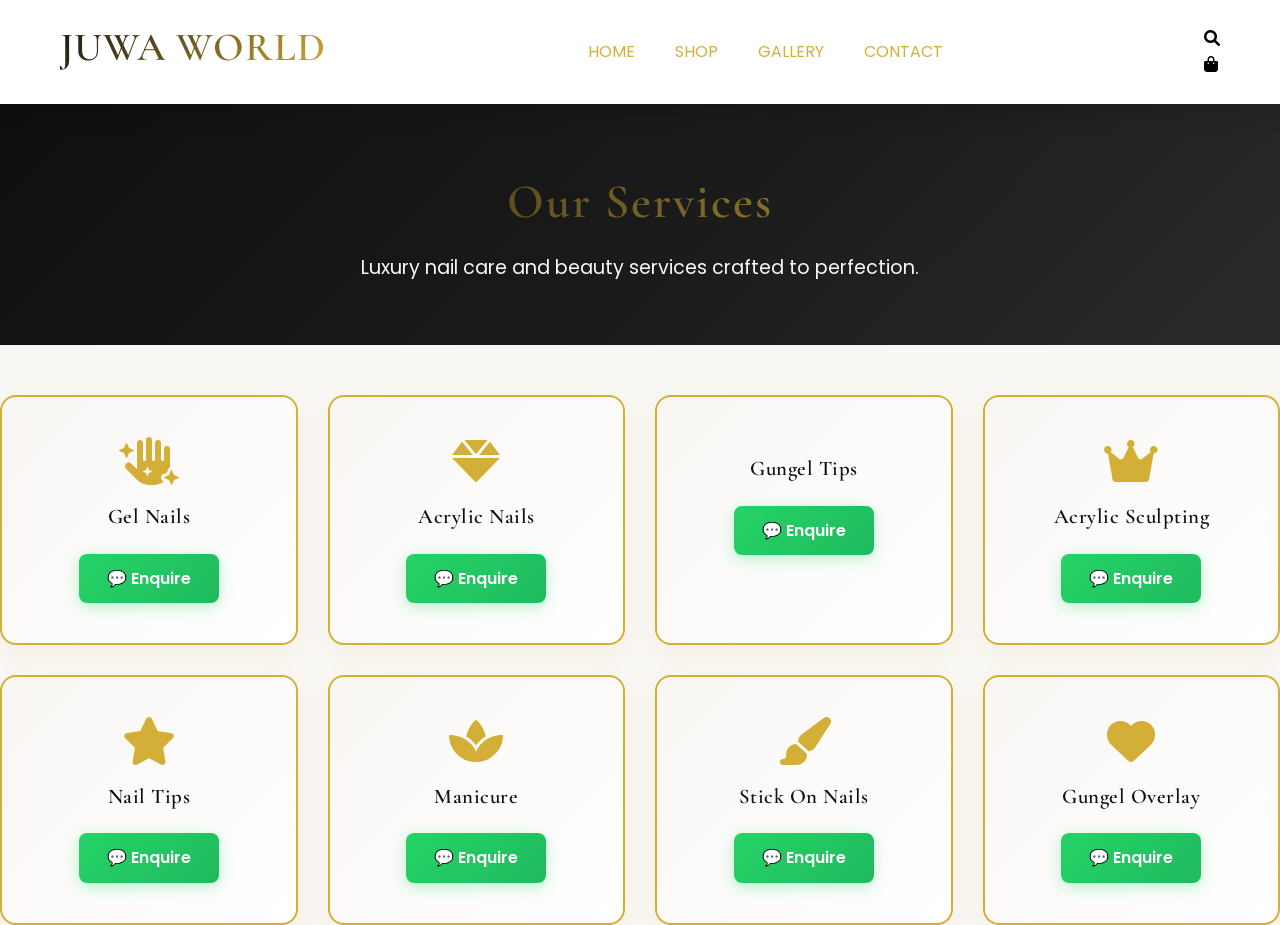
<file: services.html>
<!DOCTYPE html>
<html lang="en">
<head>
<meta charset="UTF-8">
<meta name="viewport" content="width=device-width, initial-scale=1.0">

<title>Services - Juwa World</title>

<link rel="stylesheet" href="styles.css">

<link rel="stylesheet"
href="https://cdnjs.cloudflare.com/ajax/libs/font-awesome/6.0.0/css/all.min.css">
</head>

<body>

<nav class="navbar">

<div class="navbar-container">

<h2 class="brand-title">
JUWA WORLD
</h2>

<ul class="nav-links">
<li><a href="index.html">HOME</a></li>
<li><a href="shop.html">SHOP</a></li>
<li><a href="gallery.html">GALLERY</a></li>
<li><a href="contact.html">CONTACT</a></li>
</ul>

<div class="nav-icons">
    <i class="fas fa-search" id="searchIcon" style="cursor: pointer;"></i>
    <div style="position:relative;">
        <i class="fas fa-shopping-bag" id="cartIcon" style="cursor: pointer;"></i>
        <span id="cartCount" style="position: absolute; top: -8px; right: -8px; background: var(--gold); color: var(--dark); width: 20px; height: 20px; border-radius: 50%; display: flex; align-items: center; justify-content: center; font-size: 12px; font-weight: bold; display: none;">0</span>
    </div>
</div>

</div>

</nav>

<!-- Cart Modal Popup -->
<div id="cartModal" class="cart-modal" style="display: none;">
    <div class="cart-modal-content">
        <div class="cart-modal-header">
            <h3>🛍️ Shopping Cart</h3>
            <button class="close-cart" id="closeCart" style="background: none; border: none; font-size: 24px; cursor: pointer; color: var(--gold);">&times;</button>
        </div>
        <div id="cartModalItems" class="cart-modal-items"></div>
        <div class="cart-modal-footer">
            <div class="cart-modal-total">
                <strong>Total:</strong> <span id="cartModalTotal">Ksh 0</span>
            </div>
            <a href="checkout.html" class="checkout-btn" style="text-decoration: none; display: block; text-align: center;">Proceed to Checkout</a>
        </div>
    </div>
</div>

<!-- Search Modal Popup -->
<div id="searchModal" class="search-modal" style="display: none;">
    <div class="search-modal-content">
        <div class="search-modal-header" style="display: flex; align-items: center; gap: 10px; padding: 20px; border-bottom: 2px solid var(--gold);">
            <input type="text" id="searchInput" placeholder="Search products..." style="flex: 1; padding: 12px; border: 2px solid var(--gold); border-radius: 8px; font-size: 16px;">
            <button class="close-search" id="closeSearch" style="background: none; border: none; font-size: 28px; cursor: pointer; color: var(--gold); padding: 0; width: 40px; height: 40px; display: flex; align-items: center; justify-content: center; flex-shrink: 0;">&times;</button>
        </div>
        <div id="searchResults" class="search-results" style="padding: 20px;"></div>
    </div>
</div>

<section class="page-hero">

<h1>Our Services</h1>

<p>
Luxury nail care and beauty services
crafted to perfection.
</p>

</section>

<section class="services-grid-page">

<div class="service-box">
<i class="fas fa-hand-sparkles"></i>
<h3>Gel Nails</h3>
<a href="https://wa.me/254799457413?text=Hi%20Juwa%20World%2C%20I%27m%20interested%20in%20Gel%20Nails%20service.%20Can%20you%20provide%20details%20and%20pricing%3F" target="_blank" class="enquire-btn">💬 Enquire</a>
</div>

<div class="service-box">
<i class="fas fa-gem"></i>
<h3>Acrylic Nails</h3>
<a href="https://wa.me/254799457413?text=Hi%20Juwa%20World%2C%20I%27m%20interested%20in%20Acrylic%20Nails%20service.%20Can%20you%20provide%20details%20and%20pricing%3F" target="_blank" class="enquire-btn">💬 Enquire</a>
</div>

<div class="service-box">
<i class="fas fa-sparkles"></i>
<h3>Gungel Tips</h3>
<a href="https://wa.me/254799457413?text=Hi%20Juwa%20World%2C%20I%27m%20interested%20in%20Gungel%20Tips%20service.%20Can%20you%20provide%20details%20and%20pricing%3F" target="_blank" class="enquire-btn">💬 Enquire</a>
</div>

<div class="service-box">
<i class="fas fa-crown"></i>
<h3>Acrylic Sculpting</h3>
<a href="https://wa.me/254799457413?text=Hi%20Juwa%20World%2C%20I%27m%20interested%20in%20Acrylic%20Sculpting%20service.%20Can%20you%20provide%20details%20and%20pricing%3F" target="_blank" class="enquire-btn">💬 Enquire</a>
</div>

<div class="service-box">
<i class="fas fa-star"></i>
<h3>Nail Tips</h3>
<a href="https://wa.me/254799457413?text=Hi%20Juwa%20World%2C%20I%27m%20interested%20in%20Nail%20Tips%20service.%20Can%20you%20provide%20details%20and%20pricing%3F" target="_blank" class="enquire-btn">💬 Enquire</a>
</div>

<div class="service-box">
<i class="fas fa-spa"></i>
<h3>Manicure</h3>
<a href="https://wa.me/254799457413?text=Hi%20Juwa%20World%2C%20I%27m%20interested%20in%20Manicure%20service.%20Can%20you%20provide%20details%20and%20pricing%3F" target="_blank" class="enquire-btn">💬 Enquire</a>
</div>

<div class="service-box">
<i class="fas fa-paint-brush"></i>
<h3>Stick On Nails</h3>
<a href="https://wa.me/254799457413?text=Hi%20Juwa%20World%2C%20I%27m%20interested%20in%20Stick%20On%20Nails%20service.%20Can%20you%20provide%20details%20and%20pricing%3F" target="_blank" class="enquire-btn">💬 Enquire</a>
</div>

<div class="service-box">
<i class="fas fa-heart"></i>
<h3>Gungel Overlay</h3>
<a href="https://wa.me/254799457413?text=Hi%20Juwa%20World%2C%20I%27m%20interested%20in%20Gungel%20Overlay%20service.%20Can%20you%20provide%20details%20and%20pricing%3F" target="_blank" class="enquire-btn">💬 Enquire</a>
</div>
</div>

</section>

<script src="script.js"></script>
</body>
</html>
</file>
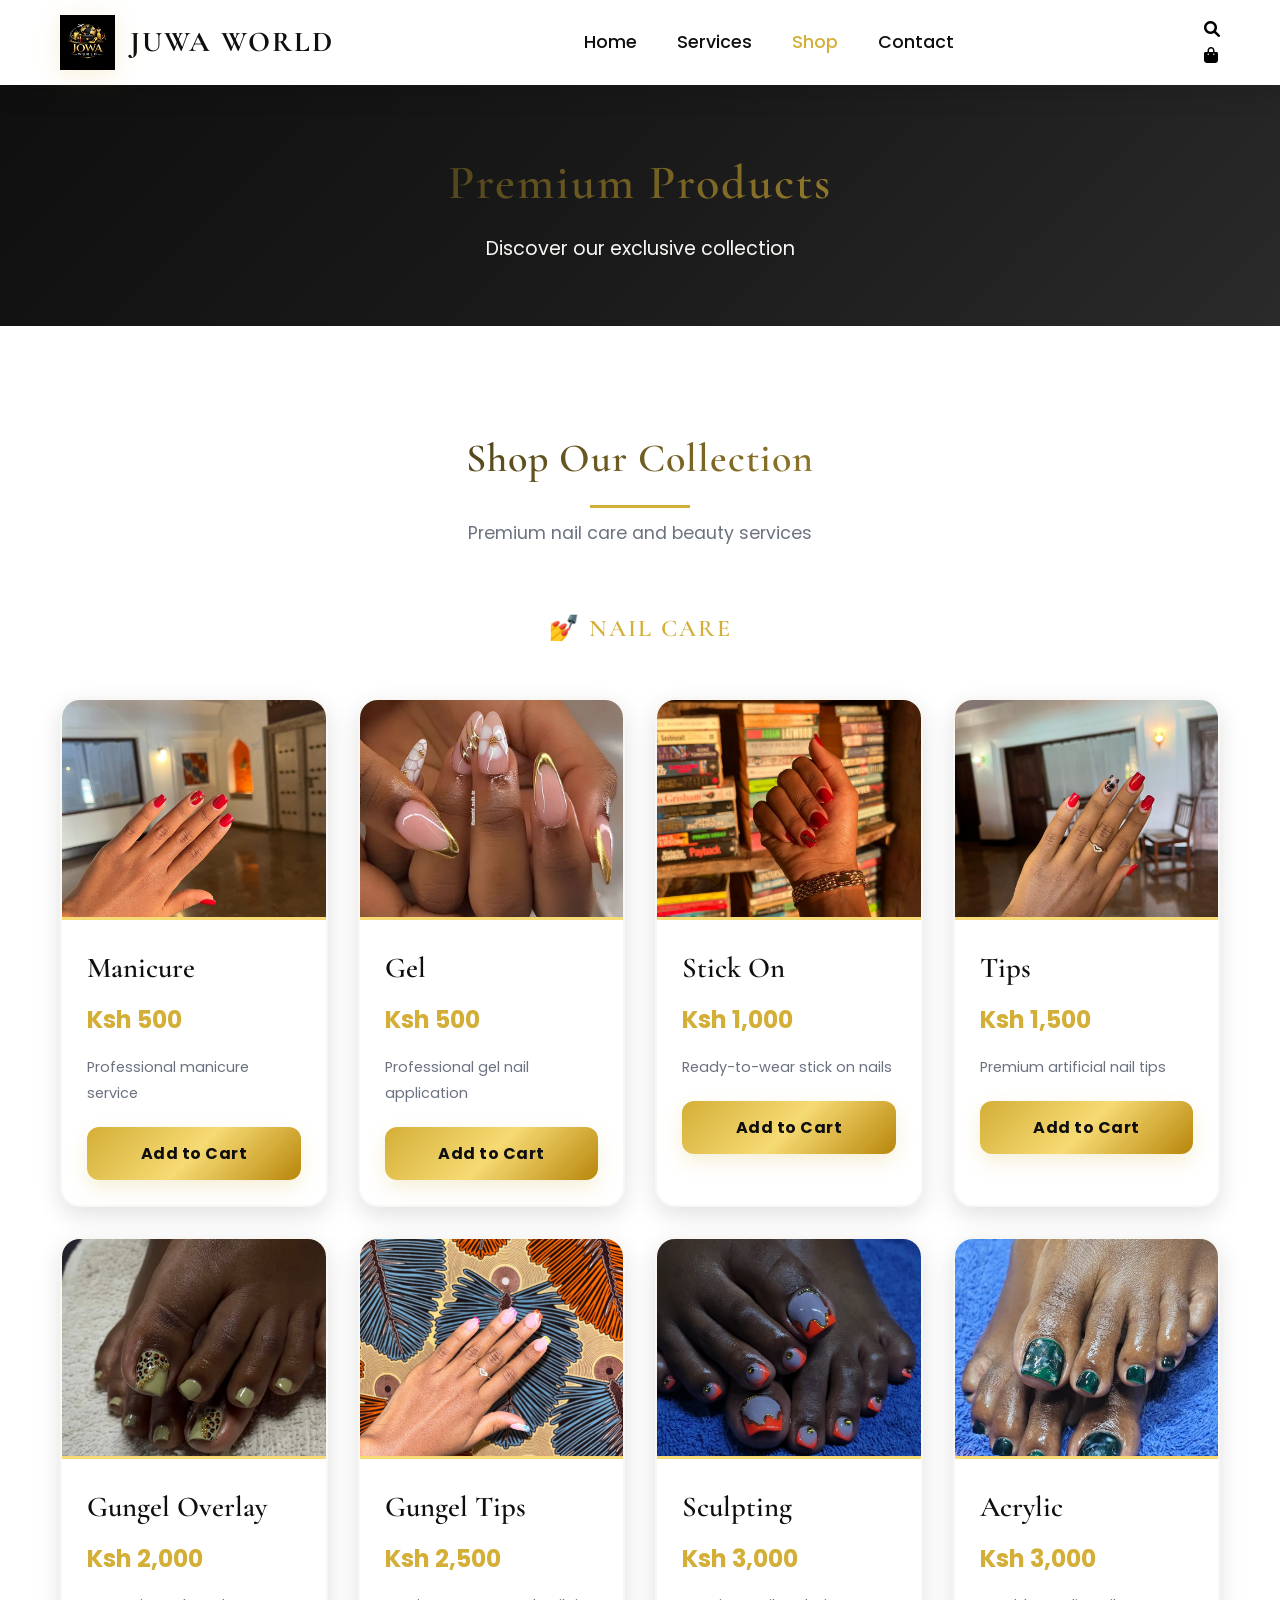
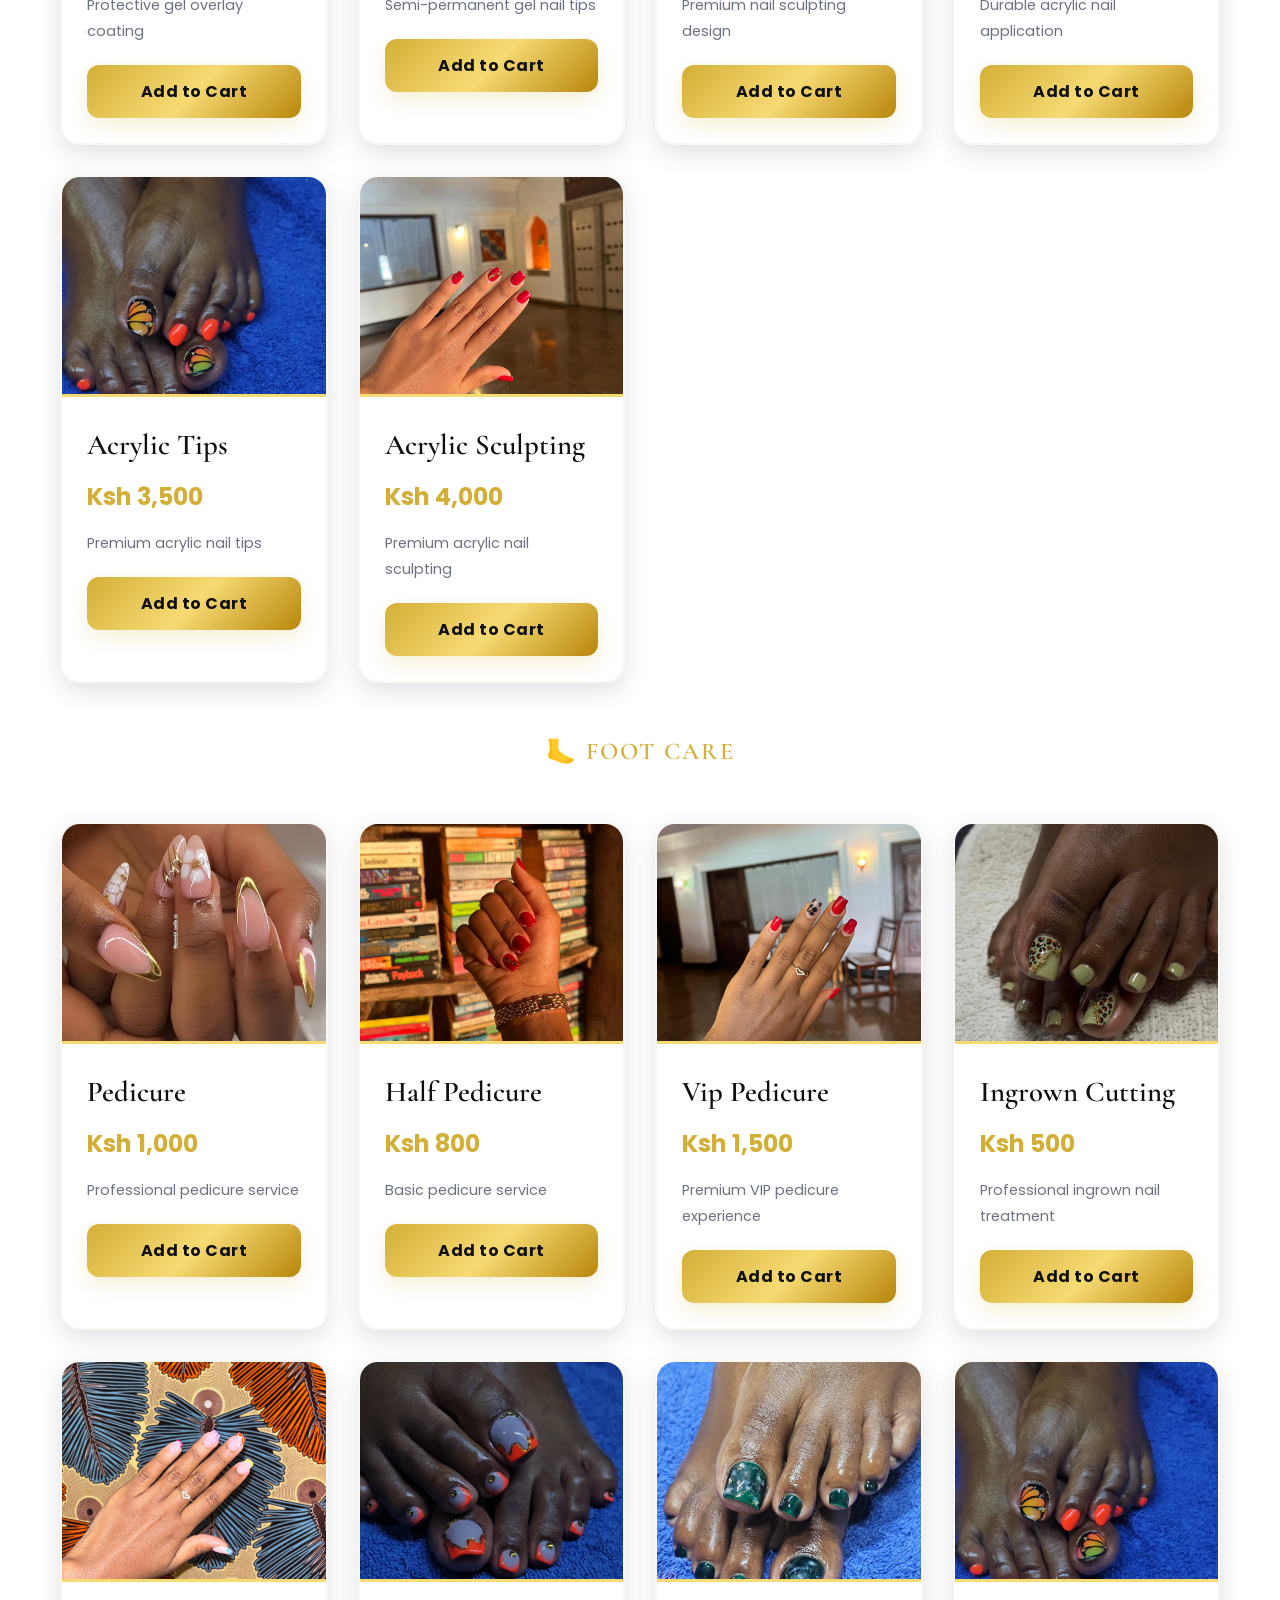
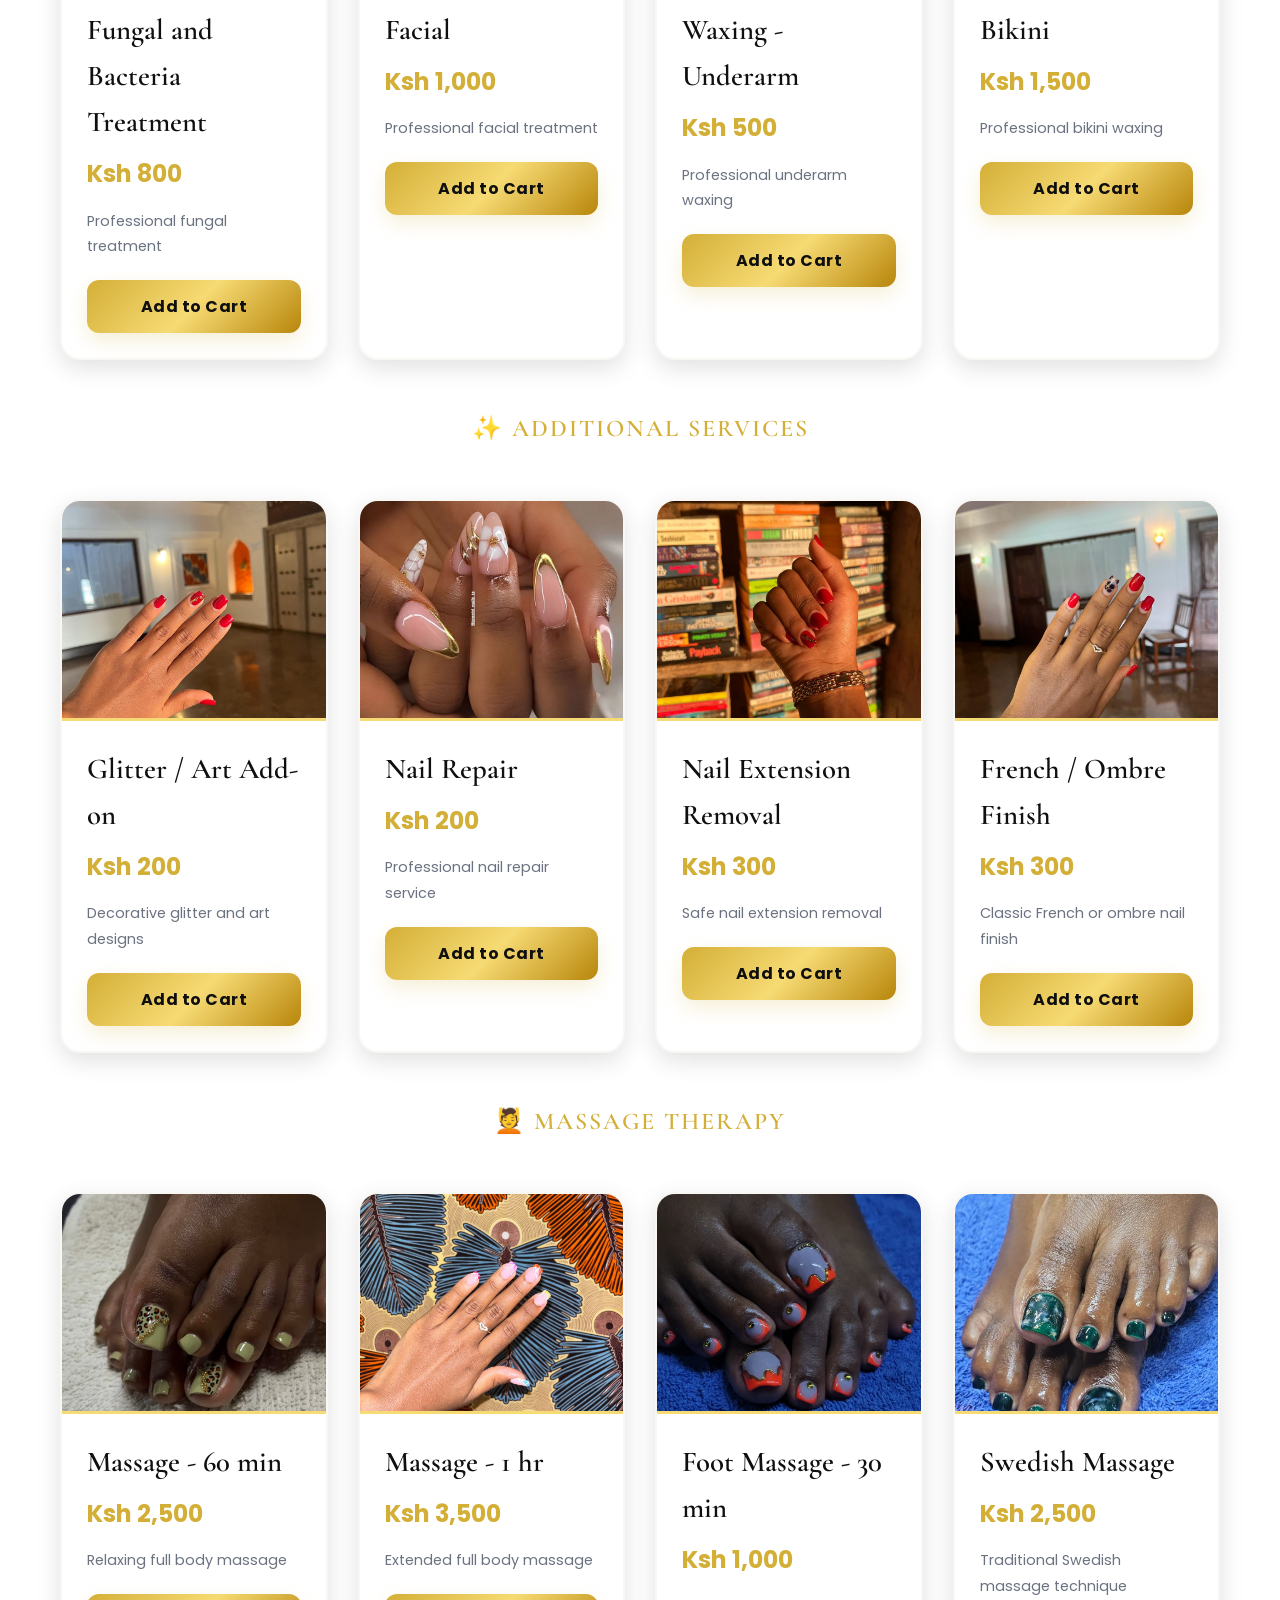
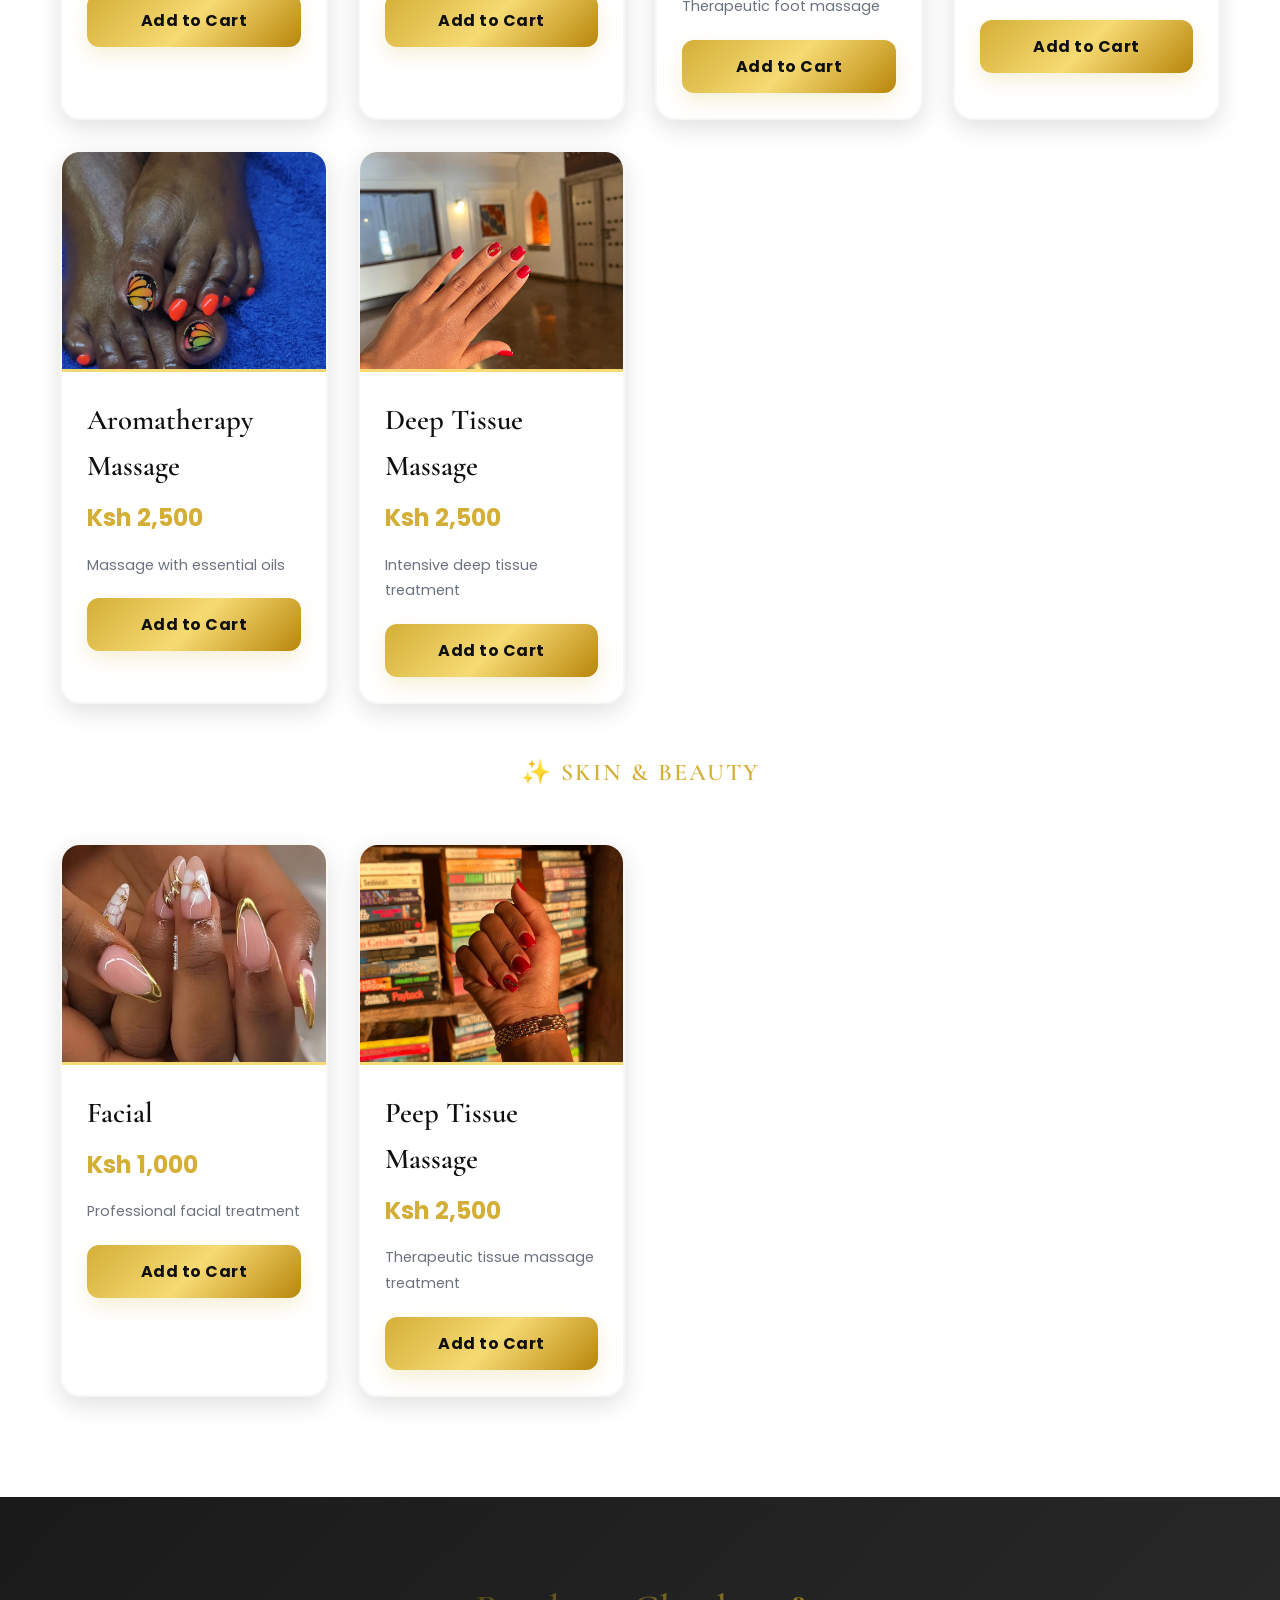
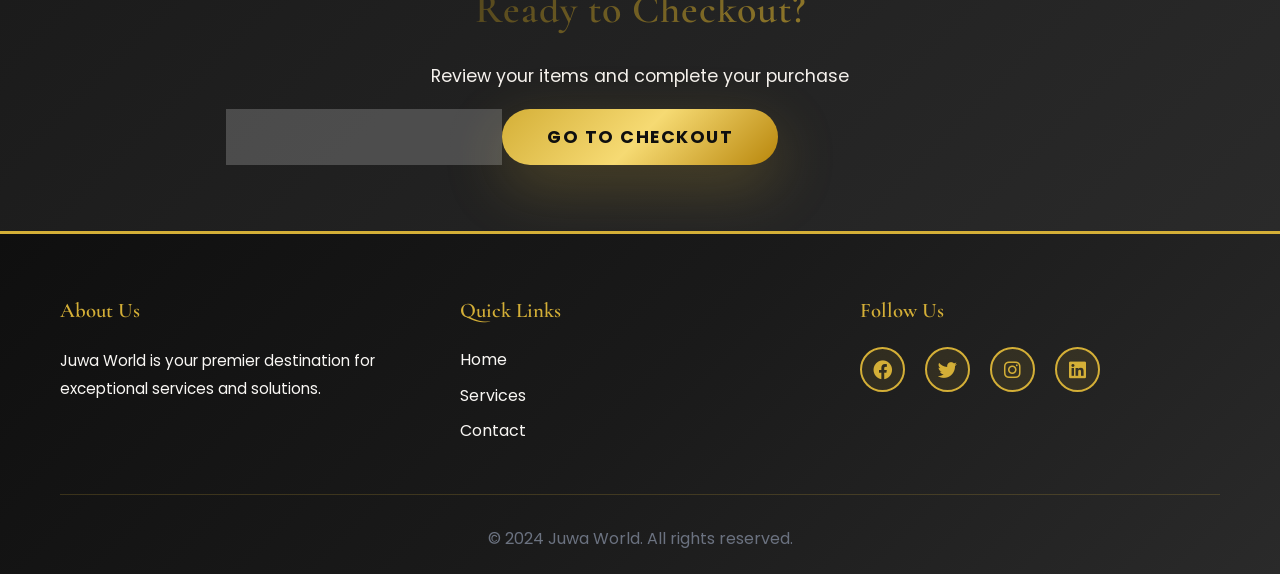
<file: shop.html>
<!DOCTYPE html>
<html lang="en">
<head>
    <meta charset="UTF-8">
    <meta name="viewport" content="width=device-width, initial-scale=1.0">
    <title>Shop - Juwa World</title>
    <link rel="stylesheet" href="styles.css">
    <link rel="stylesheet" href="https://cdnjs.cloudflare.com/ajax/libs/font-awesome/6.0.0/css/all.min.css">
</head>
<body>
    <!-- Navigation Bar -->
    <nav class="navbar">
        <div class="navbar-container">
            <div class="logo-section">
                <img src="logo.jpeg" alt="Juwa World Logo" class="logo">
                <span class="brand-name">JUWA WORLD</span>
            </div>
            <ul class="nav-links">
                <li><a href="index.html#home" class="nav-link">Home</a></li>
                <li><a href="index.html#services" class="nav-link">Services</a></li>
                <li><a href="shop.html" class="nav-link active">Shop</a></li>
                <li><a href="index.html#contact" class="nav-link">Contact</a></li>
            </ul>

            <div class="nav-icons">
                <i class="fas fa-search" id="searchIcon" style="cursor: pointer;"></i>
                <div style="position:relative;">
                    <i class="fas fa-shopping-bag" id="cartIcon" style="cursor: pointer;"></i>
                    <span id="cartCount" style="position: absolute; top: -8px; right: -8px; background: var(--gold); color: var(--dark); width: 20px; height: 20px; border-radius: 50%; display: flex; align-items: center; justify-content: center; font-size: 12px; font-weight: bold; display: none;">0</span>
                </div>
            </div>

            <div class="hamburger">
                <span></span>
                <span></span>
                <span></span>
            </div>
        </div>
    </nav>

    <!-- Cart Modal Popup -->
    <div id="cartModal" class="cart-modal" style="display: none;">
        <div class="cart-modal-content">
            <div class="cart-modal-header">
                <h3>🛍️ Shopping Cart</h3>
                <button class="close-cart" id="closeCart" style="background: none; border: none; font-size: 24px; cursor: pointer; color: var(--gold);">&times;</button>
            </div>
            <div id="cartModalItems" class="cart-modal-items"></div>
            <div class="cart-modal-footer">
                <div class="cart-modal-total">
                    <strong>Total:</strong> <span id="cartModalTotal">Ksh 0</span>
                </div>
                <a href="checkout.html" class="checkout-btn" style="text-decoration: none; display: block; text-align: center;">Proceed to Checkout</a>
            </div>
        </div>
    </div>

    <!-- Search Modal Popup -->
    <div id="searchModal" class="search-modal" style="display: none;">
        <div class="search-modal-content">
            <div class="search-modal-header" style="display: flex; align-items: center; gap: 10px; padding: 20px; border-bottom: 2px solid var(--gold);">
                <input type="text" id="searchInput" placeholder="Search products..." style="flex: 1; padding: 12px; border: 2px solid var(--gold); border-radius: 8px; font-size: 16px;">
                <button class="close-search" id="closeSearch" style="background: none; border: none; font-size: 28px; cursor: pointer; color: var(--gold); padding: 0; width: 40px; height: 40px; display: flex; align-items: center; justify-content: center; flex-shrink: 0;">&times;</button>
            </div>
            <div id="searchResults" class="search-results" style="padding: 20px;"></div>
        </div>
    </div>

    <!-- Page Hero -->
    <section class="page-hero">
        <div class="container">
            <h1>Premium Products</h1>
            <p>Discover our exclusive collection</p>
        </div>
    </section>

    <!-- Products Section -->
    <section class="shop">
        <div class="container">
            <h2 class="section-title">Shop Our Collection</h2>
            <p class="section-subtitle">Premium nail care and beauty services</p>
            
            <!-- Category 1: NAIL CARE -->
            <h3 style="color: var(--gold); font-size: 1.5rem; margin-top: 40px; margin-bottom: 30px; text-align: center; text-transform: uppercase; letter-spacing: 2px;">💅 Nail Care</h3>
            <div class="products-grid">
                <div class="product-card">
                    <img class="product-image" src="nail.jpeg" alt="Manicure">
                    <div class="product-info">
                        <h3 class="product-name">Manicure</h3>
                        <div class="product-price">Ksh 500</div>
                        <p class="product-desc">Professional manicure service</p>
                        <button class="add-to-cart gold-btn">Add to Cart</button>
                    </div>
                </div>

                <div class="product-card">
                    <img class="product-image" src="nail2.jpeg" alt="Gel">
                    <div class="product-info">
                        <h3 class="product-name">Gel</h3>
                        <div class="product-price">Ksh 500</div>
                        <p class="product-desc">Professional gel nail application</p>
                        <button class="add-to-cart gold-btn">Add to Cart</button>
                    </div>
                </div>

                <div class="product-card">
                    <img class="product-image" src="nail3.jpeg" alt="Stick On">
                    <div class="product-info">
                        <h3 class="product-name">Stick On</h3>
                        <div class="product-price">Ksh 1,000</div>
                        <p class="product-desc">Ready-to-wear stick on nails</p>
                        <button class="add-to-cart gold-btn">Add to Cart</button>
                    </div>
                </div>

                <div class="product-card">
                    <img class="product-image" src="nail4.jpeg" alt="Tips">
                    <div class="product-info">
                        <h3 class="product-name">Tips</h3>
                        <div class="product-price">Ksh 1,500</div>
                        <p class="product-desc">Premium artificial nail tips</p>
                        <button class="add-to-cart gold-btn">Add to Cart</button>
                    </div>
                </div>

                <div class="product-card">
                    <img class="product-image" src="nail5.jpeg" alt="Gungel Overlay">
                    <div class="product-info">
                        <h3 class="product-name">Gungel Overlay</h3>
                        <div class="product-price">Ksh 2,000</div>
                        <p class="product-desc">Protective gel overlay coating</p>
                        <button class="add-to-cart gold-btn">Add to Cart</button>
                    </div>
                </div>

                <div class="product-card">
                    <img class="product-image" src="nail6.jpeg" alt="Gungel Tips">
                    <div class="product-info">
                        <h3 class="product-name">Gungel Tips</h3>
                        <div class="product-price">Ksh 2,500</div>
                        <p class="product-desc">Semi-permanent gel nail tips</p>
                        <button class="add-to-cart gold-btn">Add to Cart</button>
                    </div>
                </div>

                <div class="product-card">
                    <img class="product-image" src="nail7.jpeg" alt="Sculpting">
                    <div class="product-info">
                        <h3 class="product-name">Sculpting</h3>
                        <div class="product-price">Ksh 3,000</div>
                        <p class="product-desc">Premium nail sculpting design</p>
                        <button class="add-to-cart gold-btn">Add to Cart</button>
                    </div>
                </div>

                <div class="product-card">
                    <img class="product-image" src="nail8.jpeg" alt="Acrylic">
                    <div class="product-info">
                        <h3 class="product-name">Acrylic</h3>
                        <div class="product-price">Ksh 3,000</div>
                        <p class="product-desc">Durable acrylic nail application</p>
                        <button class="add-to-cart gold-btn">Add to Cart</button>
                    </div>
                </div>

                <div class="product-card">
                    <img class="product-image" src="nail9.jpeg" alt="Acrylic Tips">
                    <div class="product-info">
                        <h3 class="product-name">Acrylic Tips</h3>
                        <div class="product-price">Ksh 3,500</div>
                        <p class="product-desc">Premium acrylic nail tips</p>
                        <button class="add-to-cart gold-btn">Add to Cart</button>
                    </div>
                </div>

                <div class="product-card">
                    <img class="product-image" src="nail.jpeg" alt="Acrylic Sculpting">
                    <div class="product-info">
                        <h3 class="product-name">Acrylic Sculpting</h3>
                        <div class="product-price">Ksh 4,000</div>
                        <p class="product-desc">Premium acrylic nail sculpting</p>
                        <button class="add-to-cart gold-btn">Add to Cart</button>
                    </div>
                </div>
            </div>

            <!-- Category 2: FOOT CARE -->
            <h3 style="color: var(--gold); font-size: 1.5rem; margin-top: 50px; margin-bottom: 30px; text-align: center; text-transform: uppercase; letter-spacing: 2px;">🦶 Foot Care</h3>
            <div class="products-grid">
                <div class="product-card">
                    <img class="product-image" src="nail2.jpeg" alt="Pedicure">
                    <div class="product-info">
                        <h3 class="product-name">Pedicure</h3>
                        <div class="product-price">Ksh 1,000</div>
                        <p class="product-desc">Professional pedicure service</p>
                        <button class="add-to-cart gold-btn">Add to Cart</button>
                    </div>
                </div>

                <div class="product-card">
                    <img class="product-image" src="nail3.jpeg" alt="Half Pedicure">
                    <div class="product-info">
                        <h3 class="product-name">Half Pedicure</h3>
                        <div class="product-price">Ksh 800</div>
                        <p class="product-desc">Basic pedicure service</p>
                        <button class="add-to-cart gold-btn">Add to Cart</button>
                    </div>
                </div>

                <div class="product-card">
                    <img class="product-image" src="nail4.jpeg" alt="Vip Pedicure">
                    <div class="product-info">
                        <h3 class="product-name">Vip Pedicure</h3>
                        <div class="product-price">Ksh 1,500</div>
                        <p class="product-desc">Premium VIP pedicure experience</p>
                        <button class="add-to-cart gold-btn">Add to Cart</button>
                    </div>
                </div>

                <div class="product-card">
                    <img class="product-image" src="nail5.jpeg" alt="Ingrown Cutting">
                    <div class="product-info">
                        <h3 class="product-name">Ingrown Cutting</h3>
                        <div class="product-price">Ksh 500</div>
                        <p class="product-desc">Professional ingrown nail treatment</p>
                        <button class="add-to-cart gold-btn">Add to Cart</button>
                    </div>
                </div>

                <div class="product-card">
                    <img class="product-image" src="nail6.jpeg" alt="Fungal and Bacteria Treatment">
                    <div class="product-info">
                        <h3 class="product-name">Fungal and Bacteria Treatment</h3>
                        <div class="product-price">Ksh 800</div>
                        <p class="product-desc">Professional fungal treatment</p>
                        <button class="add-to-cart gold-btn">Add to Cart</button>
                    </div>
                </div>

                <div class="product-card">
                    <img class="product-image" src="nail7.jpeg" alt="Facial">
                    <div class="product-info">
                        <h3 class="product-name">Facial</h3>
                        <div class="product-price">Ksh 1,000</div>
                        <p class="product-desc">Professional facial treatment</p>
                        <button class="add-to-cart gold-btn">Add to Cart</button>
                    </div>
                </div>

                <div class="product-card">
                    <img class="product-image" src="nail8.jpeg" alt="Waxing - Underarm">
                    <div class="product-info">
                        <h3 class="product-name">Waxing - Underarm</h3>
                        <div class="product-price">Ksh 500</div>
                        <p class="product-desc">Professional underarm waxing</p>
                        <button class="add-to-cart gold-btn">Add to Cart</button>
                    </div>
                </div>

                <div class="product-card">
                    <img class="product-image" src="nail9.jpeg" alt="Bikini">
                    <div class="product-info">
                        <h3 class="product-name">Bikini</h3>
                        <div class="product-price">Ksh 1,500</div>
                        <p class="product-desc">Professional bikini waxing</p>
                        <button class="add-to-cart gold-btn">Add to Cart</button>
                    </div>
                </div>
            </div>

            <!-- Category 3: ADDITIONAL SERVICES -->
            <h3 style="color: var(--gold); font-size: 1.5rem; margin-top: 50px; margin-bottom: 30px; text-align: center; text-transform: uppercase; letter-spacing: 2px;">✨ Additional Services</h3>
            <div class="products-grid">
                <div class="product-card">
                    <img class="product-image" src="nail.jpeg" alt="Glitter Art Add-on">
                    <div class="product-info">
                        <h3 class="product-name">Glitter / Art Add-on</h3>
                        <div class="product-price">Ksh 200</div>
                        <p class="product-desc">Decorative glitter and art designs</p>
                        <button class="add-to-cart gold-btn">Add to Cart</button>
                    </div>
                </div>

                <div class="product-card">
                    <img class="product-image" src="nail2.jpeg" alt="Nail Repair">
                    <div class="product-info">
                        <h3 class="product-name">Nail Repair</h3>
                        <div class="product-price">Ksh 200</div>
                        <p class="product-desc">Professional nail repair service</p>
                        <button class="add-to-cart gold-btn">Add to Cart</button>
                    </div>
                </div>

                <div class="product-card">
                    <img class="product-image" src="nail3.jpeg" alt="Nail Extension Removal">
                    <div class="product-info">
                        <h3 class="product-name">Nail Extension Removal</h3>
                        <div class="product-price">Ksh 300</div>
                        <p class="product-desc">Safe nail extension removal</p>
                        <button class="add-to-cart gold-btn">Add to Cart</button>
                    </div>
                </div>

                <div class="product-card">
                    <img class="product-image" src="nail4.jpeg" alt="French / Ombre Finish">
                    <div class="product-info">
                        <h3 class="product-name">French / Ombre Finish</h3>
                        <div class="product-price">Ksh 300</div>
                        <p class="product-desc">Classic French or ombre nail finish</p>
                        <button class="add-to-cart gold-btn">Add to Cart</button>
                    </div>
                </div>
            </div>

            <!-- Category 4: MASSAGE THERAPY -->
            <h3 style="color: var(--gold); font-size: 1.5rem; margin-top: 50px; margin-bottom: 30px; text-align: center; text-transform: uppercase; letter-spacing: 2px;">💆 Massage Therapy</h3>
            <div class="products-grid">
                <div class="product-card">
                    <img class="product-image" src="nail5.jpeg" alt="Massage 60 min">
                    <div class="product-info">
                        <h3 class="product-name">Massage - 60 min</h3>
                        <div class="product-price">Ksh 2,500</div>
                        <p class="product-desc">Relaxing full body massage</p>
                        <button class="add-to-cart gold-btn">Add to Cart</button>
                    </div>
                </div>

                <div class="product-card">
                    <img class="product-image" src="nail6.jpeg" alt="Massage 1 hr">
                    <div class="product-info">
                        <h3 class="product-name">Massage - 1 hr</h3>
                        <div class="product-price">Ksh 3,500</div>
                        <p class="product-desc">Extended full body massage</p>
                        <button class="add-to-cart gold-btn">Add to Cart</button>
                    </div>
                </div>

                <div class="product-card">
                    <img class="product-image" src="nail7.jpeg" alt="Foot Massage 30 min">
                    <div class="product-info">
                        <h3 class="product-name">Foot Massage - 30 min</h3>
                        <div class="product-price">Ksh 1,000</div>
                        <p class="product-desc">Therapeutic foot massage</p>
                        <button class="add-to-cart gold-btn">Add to Cart</button>
                    </div>
                </div>

                <div class="product-card">
                    <img class="product-image" src="nail8.jpeg" alt="Swedish Massage">
                    <div class="product-info">
                        <h3 class="product-name">Swedish Massage</h3>
                        <div class="product-price">Ksh 2,500</div>
                        <p class="product-desc">Traditional Swedish massage technique</p>
                        <button class="add-to-cart gold-btn">Add to Cart</button>
                    </div>
                </div>

                <div class="product-card">
                    <img class="product-image" src="nail9.jpeg" alt="Aromatherapy Massage">
                    <div class="product-info">
                        <h3 class="product-name">Aromatherapy Massage</h3>
                        <div class="product-price">Ksh 2,500</div>
                        <p class="product-desc">Massage with essential oils</p>
                        <button class="add-to-cart gold-btn">Add to Cart</button>
                    </div>
                </div>

                <div class="product-card">
                    <img class="product-image" src="nail.jpeg" alt="Deep Tissue Massage">
                    <div class="product-info">
                        <h3 class="product-name">Deep Tissue Massage</h3>
                        <div class="product-price">Ksh 2,500</div>
                        <p class="product-desc">Intensive deep tissue treatment</p>
                        <button class="add-to-cart gold-btn">Add to Cart</button>
                    </div>
                </div>
            </div>

            <!-- Category 5: SKIN & BEAUTY -->
            <h3 style="color: var(--gold); font-size: 1.5rem; margin-top: 50px; margin-bottom: 30px; text-align: center; text-transform: uppercase; letter-spacing: 2px;">✨ Skin & Beauty</h3>
            <div class="products-grid">
                <div class="product-card">
                    <img class="product-image" src="nail2.jpeg" alt="Facial">
                    <div class="product-info">
                        <h3 class="product-name">Facial</h3>
                        <div class="product-price">Ksh 1,000</div>
                        <p class="product-desc">Professional facial treatment</p>
                        <button class="add-to-cart gold-btn">Add to Cart</button>
                    </div>
                </div>

                <div class="product-card">
                    <img class="product-image" src="nail3.jpeg" alt="Peep Tissue Massage">
                    <div class="product-info">
                        <h3 class="product-name">Peep Tissue Massage</h3>
                        <div class="product-price">Ksh 2,500</div>
                        <p class="product-desc">Therapeutic tissue massage treatment</p>
                        <button class="add-to-cart gold-btn">Add to Cart</button>
                    </div>
                </div>
            </div>
        </div>
    </section>

    <!-- Call to Action -->
    <section style="background: linear-gradient(135deg, #1a1a1a 0%, #2a2a2a 100%); padding: 80px 0; text-align: center; color: white;">
        <div class="container">
            <h2 style="color: var(--gold); margin-bottom: 20px;">Ready to Checkout?</h2>
            <p style="color: #f5f1ed; margin-bottom: 30px; font-size: 1.1rem;">Review your items and complete your purchase</p>
            <a href="checkout.html" class="cta-button">Go to Checkout</a>
        </div>
    </section>

    <!-- Footer -->
    <footer class="footer">
        <div class="container">
            <div class="footer-content">
                <div class="footer-section">
                    <h4>About Us</h4>
                    <p>Juwa World is your premier destination for exceptional services and solutions.</p>
                </div>
                <div class="footer-section">
                    <h4>Quick Links</h4>
                    <ul>
                        <li><a href="index.html">Home</a></li>
                        <li><a href="index.html#services">Services</a></li>
                        <li><a href="index.html#contact">Contact</a></li>
                    </ul>
                </div>
                <div class="footer-section">
                    <h4>Follow Us</h4>
                    <div class="social-links">
                        <a href="#"><i class="fab fa-facebook"></i></a>
                        <a href="#"><i class="fab fa-twitter"></i></a>
                        <a href="#"><i class="fab fa-instagram"></i></a>
                        <a href="#"><i class="fab fa-linkedin"></i></a>
                    </div>
                </div>
            </div>
            <div class="footer-bottom">
                <p>&copy; 2024 Juwa World. All rights reserved.</p>
            </div>
        </div>
    </footer>

    <script src="script.js"></script>
</body>
</html>
</file>
<file: styles.css>
/* =========================================================
   JUWA WORLD — PREMIUM LUXURY WEBSITE
========================================================= */

@import url('https://fonts.googleapis.com/css2?family=Cormorant+Garamond:wght@300;400;500;600;700&family=Poppins:wght@300;400;500;600;700&display=swap');

:root {
    /* Gold Color Palette */
    --gold: #d4af37;
    --gold-light: #f6da73;
    --gold-dark: #a87c00;
    
    /* Black & Dark Shades */
    --black: #000000;
    --dark: #0f0f0f;
    --dark-gray: #1a1a1a;
    --dark-lighter: #2a2a2a;
    --gray: #6b7280;
    --gray-light: #d1d5db;
    
    /* Light Shades */
    --white: #ffffff;
    --light-bg: #f9f7f4;
    
    /* Shadows */
    --shadow: 0 8px 24px rgba(0, 0, 0, 0.12);
    --shadow-md: 0 12px 40px rgba(0, 0, 0, 0.15);
    --shadow-hover: 0 20px 60px rgba(212, 175, 55, 0.25);
    --shadow-dark: 0 15px 35px rgba(0, 0, 0, 0.2);
    
    /* Gradients */
    --gradient-gold: linear-gradient(135deg, #d4af37 0%, #f6da73 50%, #b8860b 100%);
    --gradient-dark: linear-gradient(135deg, #0f0f0f 0%, #1a1a1a 50%, #2a2a2a 100%);
    --gradient-dark-subtle: linear-gradient(135deg, rgba(15, 15, 15, 0.95) 0%, rgba(42, 42, 42, 0.95) 100%);
}

/* =========================================================
   GLOBAL STYLES
========================================================= */

* {
    margin: 0;
    padding: 0;
    box-sizing: border-box;
}

html {
    scroll-behavior: smooth;
}

body {
    font-family: 'Poppins', sans-serif;
    background-color: var(--light-bg);
    color: var(--black);
    line-height: 1.6;
}

.container {
    max-width: 1200px;
    margin: 0 auto;
    padding: 0 20px;
    width: 100%;
}

@media (max-width: 768px) {
    .container {
        padding: 0 15px;
    }
}

@media (max-width: 480px) {
    .container {
        padding: 0 10px;
    }
}

/* =========================================================
   TYPOGRAPHY
========================================================= */

h1, h2, h3, h4, h5, h6 {
    font-family: 'Cormorant Garamond', serif;
    font-weight: 600;
    color: var(--dark);
}

h1 {
    font-size: 3.5rem;
    letter-spacing: 2px;
}

h2 {
    font-size: 2.5rem;
    letter-spacing: 1px;
    margin-bottom: 10px;
}

h3 {
    font-size: 1.8rem;
    margin-bottom: 15px;
}

p {
    font-size: 1rem;
    color: var(--gray);
    line-height: 1.8;
}

a {
    text-decoration: none;
    color: var(--gold);
    transition: all 0.3s ease;
}

button {
    cursor: pointer;
    border: none;
    font-family: 'Poppins', sans-serif;
    transition: all 0.3s ease;
}

/* =========================================================
   CUSTOM SCROLLBAR
========================================================= */

::-webkit-scrollbar {
    width: 10px;
}

::-webkit-scrollbar-track {
    background: var(--light-bg);
}

::-webkit-scrollbar-thumb {
    background: var(--gradient-gold);
    border-radius: 10px;
}

/* =========================================================
   NAVBAR
========================================================= */

.navbar {
    position: sticky;
    top: 0;
    z-index: 1000;
    background: var(--white);
    box-shadow: var(--shadow);
    padding: 15px 0;
}

.navbar-container {
    max-width: 1200px;
    margin: 0 auto;
    padding: 0 20px;
    display: flex;
    justify-content: space-between;
    align-items: center;
}

.logo-section {
    display: flex;
    align-items: center;
    gap: 15px;
}

.logo {
    width: 55px;
    height: 55px;
    object-fit: contain;
    transition: all 0.3s cubic-bezier(0.4, 0, 0.2, 1);
    filter: drop-shadow(0 4px 12px rgba(212, 175, 55, 0.2));
}

@media (max-width: 768px) {
    .logo {
        width: 45px;
        height: 45px;
    }
}

@media (max-width: 480px) {
    .logo {
        width: 35px;
        height: 35px;
    }
}

.logo:hover {
    transform: scale(1.12) rotate(2deg);
    filter: drop-shadow(0 6px 16px rgba(212, 175, 55, 0.35));
}

.brand-name {
    font-family: 'Cormorant Garamond', serif;
    font-size: 1.8rem;
    font-weight: 700;
    color: var(--dark);
    letter-spacing: 2px;
}

@media (max-width: 768px) {
    .brand-name {
        font-size: 1.3rem;
        letter-spacing: 1px;
    }
}

@media (max-width: 480px) {
    .brand-name {
        font-size: 1.1rem;
        letter-spacing: 0.5px;
    }
}

.nav-links {
    display: flex;
    list-style: none;
    gap: 40px;
}

.nav-link {
    position: relative;
    color: var(--dark);
    font-weight: 500;
    font-size: 1.1rem;
    padding: 8px 0;
}

@media (max-width: 768px) {
    .nav-link {
        font-size: 0.95rem;
    }
}

@media (max-width: 480px) {
    .nav-link {
        font-size: 0.85rem;
    }
}

.nav-link::after {
    content: '';
    position: absolute;
    bottom: 0;
    left: 0;
    width: 0;
    height: 3px;
    background: var(--gradient-gold);
    transition: width 0.35s cubic-bezier(0.4, 0, 0.2, 1);
    box-shadow: 0 2px 8px rgba(212, 175, 55, 0.3);
}

.nav-link:hover::after {
    width: 100%;
}

.nav-link.active {
    color: var(--gold);
}

.hamburger {
    display: none;
    flex-direction: column;
    gap: 5px;
    cursor: pointer;
}

.hamburger span {
    width: 25px;
    height: 3px;
    background: var(--dark);
    transition: all 0.3s ease;
    border-radius: 2px;
}

.hamburger.active span:nth-child(1) {
    transform: rotate(45deg) translate(10px, 10px);
}

.hamburger.active span:nth-child(2) {
    opacity: 0;
}

.hamburger.active span:nth-child(3) {
    transform: rotate(-45deg) translate(8px, -8px);
}

/* =========================================================
   HERO SECTION
========================================================= */

.hero {
    position: relative;
    min-height: 100vh;
    display: flex;
    align-items: center;
    justify-content: space-between;
    gap: 60px;
    background: var(--gradient-dark);
    color: var(--white);
    overflow: hidden;
    padding: 40px 40px;
}

@media (max-width: 1024px) {
    .hero {
        gap: 40px;
        padding: 35px 30px;
    }
    
    .hero h1 {
        font-size: 3rem;
    }
    
    .hero h2 {
        font-size: 2.5rem;
    }
}

@media (max-width: 768px) {
    .hero {
        min-height: auto;
        padding: 50px 20px;
        flex-direction: column;
        justify-content: center;
        gap: 40px;
    }
    
    .hero-text {
        text-align: center;
    }
    
    .hero-buttons {
        justify-content: center;
        flex-wrap: wrap;
    }
    
    .hero h1 {
        font-size: 2.5rem;
        margin-bottom: 5px;
    }
    
    .hero h2 {
        font-size: 2rem;
        margin-bottom: 20px;
    }
    
    .hero-description {
        font-size: 1rem;
        margin-bottom: 25px;
    }
}

@media (max-width: 480px) {
    .hero {
        min-height: auto;
        padding: 30px 15px;
        gap: 30px;
    }
    
    .hero h1 {
        font-size: 1.8rem;
    }
    
    .hero h2 {
        font-size: 1.5rem;
        margin-bottom: 15px;
    }
    
    .hero-description {
        font-size: 0.9rem;
        margin-bottom: 20px;
    }
    
    .hero-buttons {
        gap: 10px;
    }
    
    .hero-buttons button {
        padding: 12px 30px;
        font-size: 0.85rem;
    }
}

.hero::before {
    content: '';
    position: absolute;
    top: 0;
    left: 0;
    right: 0;
    bottom: 0;
    background: url('data:image/svg+xml,<svg xmlns="http://www.w3.org/2000/svg" viewBox="0 0 100 100"><circle cx="20" cy="20" r="2" fill="rgba(212,175,55,0.1)"/><circle cx="80" cy="80" r="2" fill="rgba(212,175,55,0.1)"/></svg>');
    animation: float 6s ease-in-out infinite;
}

@keyframes float {
    0%, 100% { transform: translateY(0px); }
    50% { transform: translateY(20px); }
}

.hero-text {
    flex: 1;
    min-width: 300px;
    z-index: 2;
}

.hero-image {
    flex: 1;
    display: flex;
    align-items: center;
    justify-content: center;
    z-index: 2;
}

.welcome-text {
    font-size: 0.95rem;
    letter-spacing: 2px;
    color: var(--gold);
    margin-bottom: 15px;
    font-weight: 600;
}

.hero h1 {
    color: var(--gold);
    font-size: 4rem;
    margin: 0;
    margin-bottom: 5px;
    text-shadow: 0 2px 10px rgba(0, 0, 0, 0.3);
    line-height: 1;
}

.hero h2 {
    color: var(--white);
    font-size: 3.5rem;
    margin: 0;
    margin-bottom: 25px;
    text-shadow: 0 2px 10px rgba(0, 0, 0, 0.3);
    line-height: 1.1;
    font-weight: 400;
}

.hero-description {
    color: var(--light-bg);
    font-size: 1.1rem;
    margin-bottom: 35px;
    line-height: 1.8;
    font-weight: 300;
}

.hero-buttons {
    display: flex;
    gap: 20px;
    align-items: center;
}

.hero-buttons button {
    padding: 15px 40px;
    font-size: 1rem;
    text-transform: uppercase;
    letter-spacing: 1.5px;
}

.hero-overlay {
    position: absolute;
    top: 0;
    left: 0;
    width: 100%;
    height: 100%;
    background: radial-gradient(circle at 20% 50%, rgba(212, 175, 55, 0.1) 0%, transparent 50%);
}

.hero-content {
    position: relative;
    z-index: 2;
    text-align: center;
    animation: fadeInUp 1s ease-out;
}

@keyframes fadeInUp {
    from {
        opacity: 0;
        transform: translateY(30px);
    }
    to {
        opacity: 1;
        transform: translateY(0);
    }
}

.hero h1 {
    color: var(--gold);
    font-size: 4rem;
    margin-bottom: 20px;
    text-shadow: 0 2px 10px rgba(0, 0, 0, 0.3);
}

@media (max-width: 768px) {
    .hero h1 {
        font-size: 2.5rem;
        margin-bottom: 15px;
    }
}

@media (max-width: 480px) {
    .hero h1 {
        font-size: 1.8rem;
        margin-bottom: 10px;
    }
}

.hero p {
    color: var(--light-bg);
    font-size: 1.5rem;
    margin-bottom: 40px;
    font-weight: 300;
}

@media (max-width: 768px) {
    .hero p {
        font-size: 1.1rem;
        margin-bottom: 30px;
    }
}

@media (max-width: 480px) {
    .hero p {
        font-size: 0.95rem;
        margin-bottom: 20px;
    }
}

/* =========================================================
   ANIMATED TILE GRID FOR HERO
========================================================= */

.tile-grid {
    display: grid;
    grid-template-columns: repeat(2, 1fr);
    gap: 15px;
    width: 100%;
    max-width: 450px;
    aspect-ratio: 1;
}

.tile {
    width: 100%;
    height: 100%;
    object-fit: cover;
    object-position: center;
    border-radius: 12px;
    box-shadow: 0 10px 40px rgba(0, 0, 0, 0.3);
    transition: all 0.5s cubic-bezier(0.4, 0, 0.2, 1);
}

.tile-1 {
    animation: tileSlideIn 0.6s cubic-bezier(0.4, 0, 0.2, 1) 0s forwards;
}

.tile-2 {
    animation: tileSlideIn 0.6s cubic-bezier(0.4, 0, 0.2, 1) 0.1s forwards;
}

.tile-3 {
    animation: tileSlideIn 0.6s cubic-bezier(0.4, 0, 0.2, 1) 0.2s forwards;
}

.tile-4 {
    animation: tileSlideIn 0.6s cubic-bezier(0.4, 0, 0.2, 1) 0.3s forwards;
}

.tile-5 {
    animation: tileSlideIn 0.6s cubic-bezier(0.4, 0, 0.2, 1) 0.4s forwards;
}

.tile-6 {
    animation: tileSlideIn 0.6s cubic-bezier(0.4, 0, 0.2, 1) 0.5s forwards;
}

.tile-7 {
    animation: tileSlideIn 0.6s cubic-bezier(0.4, 0, 0.2, 1) 0.6s forwards;
}

.tile-8 {
    animation: tileSlideIn 0.6s cubic-bezier(0.4, 0, 0.2, 1) 0.7s forwards;
}

@keyframes tileSlideIn {
    from {
        opacity: 0;
        transform: scale(0.8) translateY(30px);
    }
    to {
        opacity: 1;
        transform: scale(1) translateY(0);
    }
}

.tile:hover {
    transform: scale(1.05);
    box-shadow: 0 15px 50px rgba(212, 175, 55, 0.3);
}

@media (max-width: 1024px) {
    .tile-grid {
        max-width: 350px;
        gap: 12px;
    }
}

@media (max-width: 768px) {
    .tile-grid {
        max-width: 280px;
        gap: 10px;
    }
}

@media (max-width: 480px) {
    .tile-grid {
        max-width: 100%;
        max-width: 250px;
        gap: 8px;
    }
}

.cta-button {
    background: var(--gradient-gold);
    color: var(--dark);
    padding: 16px 45px;
    font-size: 1.1rem;
    font-weight: 700;
    border-radius: 50px;
    box-shadow: var(--shadow-hover);
    text-transform: uppercase;
    letter-spacing: 1.5px;
    transition: all 0.35s cubic-bezier(0.4, 0, 0.2, 1);
    position: relative;
    overflow: hidden;
}

.cta-button::before {
    content: '';
    position: absolute;
    top: 0;
    left: -100%;
    width: 100%;
    height: 100%;
    background: rgba(255, 255, 255, 0.2);
    transition: left 0.35s ease;
}

.cta-button:hover::before {
    left: 100%;
}

.cta-button:hover {
    transform: translateY(-4px);
    box-shadow: 0 25px 70px rgba(212, 175, 55, 0.35);
}

/* =========================================================
   BUTTONS
========================================================= */

.gold-btn {
    background: var(--gradient-gold);
    color: var(--dark);
    padding: 12px 30px;
    font-size: 1rem;
    font-weight: 600;
    border-radius: 50px;
    box-shadow: 0 10px 25px rgba(212, 175, 55, 0.3);
}

.gold-btn:hover {
    transform: translateY(-3px);
    box-shadow: 0 15px 35px rgba(212, 175, 55, 0.45);
}

.outline-btn {
    background: transparent;
    border: 2px solid var(--gold);
    color: var(--gold);
    padding: 10px 30px;
    border-radius: 50px;
    font-weight: 600;
}

.outline-btn:hover {
    background: var(--gradient-gold);
    color: var(--dark);
}

/* =========================================================
   SERVICES SECTION
========================================================= */

.services {
    padding: 100px 0;
    background: var(--white);
}

@media (max-width: 768px) {
    .services {
        padding: 60px 0;
    }
}

@media (max-width: 480px) {
    .services {
        padding: 40px 0;
    }
}

.section-title {
    text-align: center;
    margin-bottom: 10px;
    position: relative;
    display: inline-block;
    width: 100%;
}

.section-title::after {
    content: '';
    display: block;
    width: 100px;
    height: 3px;
    background: var(--gold);
    margin: 15px auto 0;
}

.section-subtitle {
    text-align: center;
    color: var(--gray);
    font-size: 1.1rem;
    margin-bottom: 60px;
}

.services-grid {
    display: grid;
    grid-template-columns: repeat(auto-fit, minmax(300px, 1fr));
    gap: 40px;
    margin-top: 50px;
}

@media (max-width: 768px) {
    .services-grid {
        grid-template-columns: repeat(auto-fit, minmax(250px, 1fr));
        gap: 20px;
        margin-top: 30px;
    }
}

@media (max-width: 480px) {
    .services-grid {
        grid-template-columns: 1fr;
        gap: 15px;
        margin-top: 20px;
    }
}

.services-grid-page {
    display: grid;
    grid-template-columns: repeat(auto-fit, minmax(280px, 1fr));
    gap: 30px;
    margin-top: 50px;
}

@media (max-width: 768px) {
    .services-grid-page {
        grid-template-columns: repeat(auto-fit, minmax(220px, 1fr));
        gap: 20px;
        margin-top: 30px;
    }
}

@media (max-width: 480px) {
    .services-grid-page {
        grid-template-columns: 1fr;
        gap: 15px;
        margin-top: 20px;
    }
}

.service-box {
    background: linear-gradient(135deg, var(--light-bg) 0%, var(--white) 100%);
    padding: 40px 30px;
    border-radius: 16px;
    text-align: center;
    transition: all 0.35s cubic-bezier(0.4, 0, 0.2, 1);
    border: 2px solid var(--gold);
    box-shadow: 0 8px 24px rgba(212, 175, 55, 0.1);
    position: relative;
    overflow: hidden;
}

.service-box::before {
    content: '';
    position: absolute;
    top: 0;
    left: 0;
    right: 0;
    bottom: 0;
    background: linear-gradient(135deg, var(--gold) 0%, var(--gold-light) 100%);
    opacity: 0;
    transition: opacity 0.35s ease;
    z-index: -1;
}

.service-box:hover {
    transform: translateY(-12px);
    box-shadow: var(--shadow-hover);
}

.service-box:hover::before {
    opacity: 0.05;
}

.service-box i {
    font-size: 3rem;
    color: var(--gold);
    margin-bottom: 15px;
    display: block;
    transition: all 0.35s ease;
}

.service-box:hover i {
    font-size: 3.5rem;
    transform: rotate(10deg) scale(1.1);
}

.service-box h3 {
    color: var(--dark);
    font-size: 1.3rem;
    margin-bottom: 20px;
    font-weight: 600;
    letter-spacing: 0.5px;
}

.enquire-btn {
    display: inline-block;
    background: linear-gradient(135deg, #25D366 0%, #20BA5E 100%);
    color: white;
    padding: 12px 28px;
    border-radius: 8px;
    text-decoration: none;
    font-weight: 600;
    transition: all 0.3s ease;
    font-size: 1rem;
    box-shadow: 0 4px 15px rgba(37, 211, 102, 0.3);
}

.enquire-btn:hover {
    transform: translateY(-3px);
    box-shadow: 0 6px 20px rgba(37, 211, 102, 0.4);
    background: linear-gradient(135deg, #20BA5E 0%, #1aa85a 100%);
}

@media (max-width: 768px) {
    .service-box {
        padding: 30px 20px;
    }
    
    .service-box i {
        font-size: 2.5rem;
    }
    
    .service-box h3 {
        font-size: 1.1rem;
    }
}

@media (max-width: 480px) {
    .service-box {
        padding: 20px 15px;
    }
    
    .service-box i {
        font-size: 2rem;
        margin-bottom: 10px;
    }
    
    .service-box h3 {
        font-size: 1rem;
        margin-bottom: 15px;
    }
    
    .enquire-btn {
        padding: 10px 20px;
        font-size: 0.9rem;
    }
}

.service-card {
    background: var(--white);
    padding: 45px 35px;
    border-radius: 20px;
    text-align: center;
    transition: all 0.35s cubic-bezier(0.4, 0, 0.2, 1);
    border: 2px solid var(--light-bg);
    box-shadow: var(--shadow);
    position: relative;
    overflow: hidden;
}

@media (max-width: 768px) {
    .service-card {
        padding: 30px 20px;
    }
}

@media (max-width: 480px) {
    .service-card {
        padding: 20px 15px;
    }
}

.service-card::before {
    content: '';
    position: absolute;
    top: 0;
    left: 0;
    right: 0;
    height: 4px;
    background: var(--gradient-gold);
    transform: scaleX(0);
    transform-origin: left;
    transition: transform 0.35s ease;
}

.service-card:hover {
    border-color: var(--gold);
    transform: translateY(-12px);
    box-shadow: var(--shadow-hover);
}

.service-card:hover::before {
    transform: scaleX(1);
}

.service-icon {
    width: 80px;
    height: 80px;
    background: var(--gradient-gold);
    border-radius: 50%;
    display: flex;
    align-items: center;
    justify-content: center;
    margin: 0 auto 25px;
    font-size: 2.2rem;
    color: var(--dark);
    box-shadow: 0 10px 30px rgba(212, 175, 55, 0.25);
    transition: all 0.35s ease;
}

.service-card:hover .service-icon {
    transform: translateY(-8px) scale(1.1);
    box-shadow: 0 15px 45px rgba(212, 175, 55, 0.4);
}

.service-card h3 {
    color: var(--dark);
    margin-bottom: 15px;
}

.service-card p {
    font-size: 0.95rem;
    line-height: 1.6;
}

/* =========================================================
   ABOUT SECTION
========================================================= */

.about {
    padding: 100px 0;
    background: var(--gradient-dark-subtle);
    color: var(--white);
    position: relative;
    overflow: hidden;
}

.about::before {
    content: '';
    position: absolute;
    top: -50%;
    right: -10%;
    width: 500px;
    height: 500px;
    background: radial-gradient(circle, rgba(212, 175, 55, 0.08) 0%, transparent 70%);
    border-radius: 50%;
    pointer-events: none;
}

.about-content {
    display: grid;
    grid-template-columns: 1fr 1fr;
    gap: 60px;
    align-items: center;
}

@media (max-width: 768px) {
    .about-content {
        grid-template-columns: 1fr;
        gap: 40px;
    }
}

@media (max-width: 480px) {
    .about-content {
        gap: 20px;
    }
}

.about h2 {
    color: var(--gold);
    margin-bottom: 20px;
}

.about p {
    color: var(--light-bg);
    margin-bottom: 30px;
    font-size: 1.05rem;
}

.about-features {
    list-style: none;
    margin-top: 30px;
}

.about-features li {
    color: var(--light-bg);
    margin-bottom: 15px;
    font-size: 1rem;
    display: flex;
    align-items: center;
    gap: 15px;
}

.about-features i {
    color: var(--gold);
    font-size: 1.2rem;
}

.about-placeholder {
    width: 100%;
    aspect-ratio: 1;
    background: var(--gradient-gold);
    border-radius: 20px;
    display: flex;
    align-items: center;
    justify-content: center;
    font-size: 5rem;
    color: var(--dark);
    box-shadow: var(--shadow-hover);
    transition: all 0.35s cubic-bezier(0.4, 0, 0.2, 1);
    position: relative;
    overflow: hidden;
}

.about-placeholder::before {
    content: '';
    position: absolute;
    top: 0;
    left: 0;
    right: 0;
    bottom: 0;
    background: radial-gradient(circle at 30% 30%, rgba(255, 255, 255, 0.3) 0%, transparent 50%);
}

.about:hover .about-placeholder {
    transform: translateY(-8px);
    box-shadow: 0 30px 80px rgba(212, 175, 55, 0.3);
}

/* =========================================================
   CONTACT SECTION
========================================================= */

.contact {
    padding: 100px 0;
    background: var(--white);
}

.contact-info-quick {
    background: linear-gradient(135deg, #f9f7f4 0%, #fafaf9 100%);
    padding: 25px;
    border-radius: 12px;
    border-left: 4px solid var(--gold);
    margin: 30px 0 40px 0;
    text-align: center;
}

.contact-info-quick p {
    margin: 10px 0;
    font-size: 1.05rem;
    color: var(--dark);
}

.contact-info-quick a,
.contact-info-quick span[id*="Email"],
.contact-info-quick span[id*="email"],
.contact-info-quick span[id*="Phone"],
.contact-info-quick span[id*="phone"] {
    color: var(--gold);
    text-decoration: underline;
    transition: all 0.3s ease;
}

.contact-info-quick a:hover,
.contact-info-quick span[id*="Email"]:hover,
.contact-info-quick span[id*="email"]:hover,
.contact-info-quick span[id*="Phone"]:hover,
.contact-info-quick span[id*="phone"]:hover {
    color: var(--gold-dark);
    text-shadow: 0 0 10px rgba(212, 175, 55, 0.3);
}

.contact-content {
    display: grid;
    grid-template-columns: 1fr 1fr;
    gap: 60px;
    margin-top: 50px;
}

@media (max-width: 768px) {
    .contact-content {
        grid-template-columns: 1fr;
        gap: 40px;
        margin-top: 30px;
    }
}

@media (max-width: 480px) {
    .contact-content {
        gap: 20px;
        margin-top: 20px;
    }
}

.contact-form {
    background: var(--white);
    padding: 45px;
    border-radius: 20px;
    box-shadow: var(--shadow-md);
}

@media (max-width: 768px) {
    .contact-form {
        padding: 30px;
    }
}

@media (max-width: 480px) {
    .contact-form {
        padding: 20px;
    }
}

.cart-summary {
    background: var(--light-bg);
    padding: 40px;
    border-radius: 15px;
    height: fit-content;
    position: sticky;
    top: 100px;
}

@media (max-width: 768px) {
    .cart-summary {
        padding: 30px;
        top: 80px;
    }
}

@media (max-width: 480px) {
    .cart-summary {
        padding: 20px;
        top: 70px;
        position: static;
    }
}

.cart-title {
    color: var(--dark);
    font-size: 1.5rem;
    margin-bottom: 20px;
}

.cart-items {
    max-height: 400px;
    overflow-y: auto;
    margin-bottom: 20px;
}

.cart-item {
    display: flex;
    justify-content: space-between;
    padding: 15px;
    border-bottom: 1px solid rgba(0, 0, 0, 0.1);
    align-items: center;
    flex-wrap: wrap;
    gap: 10px;
}

@media (max-width: 480px) {
    .cart-item {
        padding: 10px;
    }
}

.cart-item-info {
    flex: 1;
}

.cart-item-name {
    color: var(--dark);
    font-weight: 600;
}

.cart-item-qty {
    color: var(--gray);
    font-size: 0.9rem;
}

.cart-item-price {
    color: var(--gold);
    font-weight: 600;
}

.cart-total {
    border-top: 2px solid var(--gold);
    padding-top: 20px;
    display: flex;
    justify-content: space-between;
    align-items: center;
    font-size: 1.3rem;
    margin-bottom: 20px;
}

.cart-total-amount {
    color: var(--gold);
    font-weight: 700;
}

.checkout-btn {
    width: 100%;
    background: var(--gradient-gold);
    color: var(--dark);
    padding: 15px;
    border-radius: 8px;
    font-weight: 600;
    font-size: 1.1rem;
    text-transform: uppercase;
}

.checkout-btn:hover {
    transform: translateY(-3px);
    box-shadow: 0 10px 30px rgba(212, 175, 55, 0.3);
}

.form-group {
    margin-bottom: 20px;
}

@media (max-width: 480px) {
    .form-group {
        margin-bottom: 15px;
    }
}

.contact-form input,
.contact-form textarea {
    width: 100%;
    padding: 14px 16px;
    border: 2px solid var(--gray-light);
    border-radius: 12px;
    font-family: 'Poppins', sans-serif;
    font-size: 1rem;
    background: var(--light-bg);
    transition: all 0.3s cubic-bezier(0.4, 0, 0.2, 1);
}

.contact-form input:focus,
.contact-form textarea:focus {
    outline: none;
    border-color: var(--gold);
    background: var(--white);
    box-shadow: 0 0 0 4px rgba(212, 175, 55, 0.15);
    transform: translateY(-2px);
}

.contact-form textarea {
    resize: vertical;
}

.contact-form button {
    width: 100%;
    margin-top: 10px;
}

.contact-info {
    display: flex;
    flex-direction: column;
    gap: 30px;
}

@media (max-width: 768px) {
    .contact-info {
        gap: 20px;
    }
}

@media (max-width: 480px) {
    .contact-info {
        gap: 15px;
    }
}

.info-item {
    display: flex;
    gap: 20px;
    align-items: flex-start;
}

.info-item i {
    color: var(--gold);
    font-size: 1.8rem;
    margin-top: 5px;
}

.info-item h4 {
    color: var(--dark);
    margin-bottom: 5px;
}

.info-item p {
    color: var(--gray);
}

/* =========================================================
   FOOTER
========================================================= */

.footer {
    background: var(--gradient-dark);
    color: var(--light-bg);
    padding: 60px 0 20px;
    position: relative;
    border-top: 3px solid var(--gold);
}

@media (max-width: 768px) {
    .footer {
        padding: 40px 0 15px;
    }
}

@media (max-width: 480px) {
    .footer {
        padding: 30px 0 10px;
    }
}

.footer-content {
    display: grid;
    grid-template-columns: repeat(auto-fit, minmax(250px, 1fr));
    gap: 40px;
    margin-bottom: 40px;
}

@media (max-width: 768px) {
    .footer-content {
        gap: 30px;
        margin-bottom: 30px;
    }
}

@media (max-width: 480px) {
    .footer-content {
        gap: 20px;
        margin-bottom: 20px;
        grid-template-columns: 1fr;
    }
}

.footer-section h4 {
    color: var(--gold);
    margin-bottom: 20px;
    font-size: 1.3rem;
}

.footer-section p {
    color: var(--light-bg);
    font-size: 0.95rem;
}

.footer-section ul {
    list-style: none;
}

.footer-section ul li {
    margin-bottom: 10px;
}

.footer-section a {
    color: var(--light-bg);
    transition: color 0.3s ease;
}

.footer-section a:hover {
    color: var(--gold);
}

.social-links {
    display: flex;
    gap: 20px;
    margin-top: 20px;
}

.social-links a {
    width: 45px;
    height: 45px;
    background: rgba(212, 175, 55, 0.1);
    border-radius: 50%;
    display: flex;
    align-items: center;
    justify-content: center;
    border: 2px solid var(--gold);
    transition: all 0.35s cubic-bezier(0.4, 0, 0.2, 1);
    color: var(--gold);
    font-size: 1.2rem;
}

.social-links a:hover {
    background: var(--gold);
    color: var(--dark);
    transform: translateY(-6px) scale(1.1);
    box-shadow: 0 12px 24px rgba(212, 175, 55, 0.3);
}

.footer-bottom {
    text-align: center;
    padding-top: 30px;
    border-top: 1px solid rgba(212, 175, 55, 0.2);
    color: var(--light-bg);
}

/* =========================================================
   SHOP & PRODUCTS
========================================================= */

.shop {
    padding: 100px 0;
    background: var(--white);
    min-height: 100vh;
}

@media (max-width: 768px) {
    .shop {
        padding: 60px 0;
    }
}

/* =========================================================
   STATS SECTION
========================================================= */

.stats-section {
    background: linear-gradient(135deg, #0f0f0f 0%, #1a1a1a 50%, #0f0f0f 100%);
    padding: 80px 20px;
    margin: 60px 0;
    position: relative;
    overflow: hidden;
}

.stats-section::before {
    content: '';
    position: absolute;
    top: 0;
    left: 0;
    right: 0;
    bottom: 0;
    background: radial-gradient(circle at 20% 50%, rgba(212, 175, 55, 0.1) 0%, transparent 50%),
                radial-gradient(circle at 80% 80%, rgba(212, 175, 55, 0.05) 0%, transparent 50%);
    pointer-events: none;
}

.stats-section::after {
    content: '';
    position: absolute;
    top: 0;
    left: 0;
    right: 0;
    bottom: 0;
    background: url('data:image/svg+xml,<svg xmlns="http://www.w3.org/2000/svg" viewBox="0 0 100 100"><circle cx="20" cy="20" r="1" fill="rgba(212,175,55,0.15)"/><circle cx="80" cy="80" r="1" fill="rgba(212,175,55,0.15)"/><circle cx="50" cy="50" r="0.5" fill="rgba(212,175,55,0.1)"/></svg>');
    animation: float 8s ease-in-out infinite;
    pointer-events: none;
}

.stats-section > * {
    position: relative;
    z-index: 2;
}

@keyframes statsFloat {
    0%, 100% { transform: translateY(0px); }
    50% { transform: translateY(-15px); }
}

.stats-section {
    display: grid;
    grid-template-columns: repeat(3, 1fr);
    gap: 40px;
    max-width: 1200px;
    margin: 60px auto;
    align-items: center;
}

@media (max-width: 1024px) {
    .stats-section {
        grid-template-columns: repeat(2, 1fr);
        gap: 35px;
        padding: 60px 30px;
    }
}

@media (max-width: 768px) {
    .stats-section {
        grid-template-columns: 1fr;
        gap: 30px;
        padding: 50px 20px;
    }
}

.stat-box {
    background: linear-gradient(135deg, rgba(255, 255, 255, 0.05) 0%, rgba(212, 175, 55, 0.08) 100%);
    border: 2px solid rgba(212, 175, 55, 0.3);
    border-radius: 20px;
    padding: 50px 30px;
    text-align: center;
    display: flex;
    flex-direction: column;
    align-items: center;
    gap: 20px;
    transition: all 0.5s cubic-bezier(0.4, 0, 0.2, 1);
    backdrop-filter: blur(10px);
    animation: statsFloat 3s ease-in-out infinite;
    position: relative;
    overflow: hidden;
}

.stat-box::before {
    content: '';
    position: absolute;
    top: 0;
    left: -100%;
    width: 100%;
    height: 100%;
    background: linear-gradient(90deg, transparent, rgba(212, 175, 55, 0.2), transparent);
    transition: left 0.5s ease;
}

.stat-box:hover::before {
    left: 100%;
}

.stat-box:hover {
    background: linear-gradient(135deg, rgba(212, 175, 55, 0.15) 0%, rgba(212, 175, 55, 0.1) 100%);
    border-color: var(--gold);
    box-shadow: 0 0 30px rgba(212, 175, 55, 0.4), inset 0 0 20px rgba(212, 175, 55, 0.1);
    transform: translateY(-15px);
}

.stat-box i {
    font-size: 3.5rem;
    color: var(--gold);
    transition: all 0.35s ease;
    filter: drop-shadow(0 0 15px rgba(212, 175, 55, 0.3));
}

.stat-box:hover i {
    font-size: 4rem;
    filter: drop-shadow(0 0 25px rgba(212, 175, 55, 0.5));
    transform: scale(1.1) rotate(5deg);
}

.stat-box div {
    position: relative;
    z-index: 2;
}

.stat-box h4 {
    color: var(--gold);
    font-size: 2.8rem;
    margin: 0;
    font-weight: 700;
    letter-spacing: 1px;
    text-shadow: 0 0 20px rgba(212, 175, 55, 0.3);
}

.stat-box p {
    color: var(--light-bg);
    font-size: 1.1rem;
    margin: 0;
    font-weight: 500;
    letter-spacing: 0.5px;
}

@media (max-width: 480px) {
    .stat-box {
        padding: 35px 20px;
        gap: 15px;
    }
    
    .stat-box i {
        font-size: 2.5rem;
    }
    
    .stat-box h4 {
        font-size: 2rem;
    }
    
    .stat-box p {
        font-size: 0.95rem;
    }
}

@media (max-width: 480px) {
    .shop {
        padding: 40px 0;
    }
}

/* Professional Grid Styling for Products and Gallery */
.shop-grid {
    display: grid;
    grid-template-columns: repeat(auto-fill, minmax(260px, 1fr));
    gap: 30px;
    margin-top: 50px;
}

@media (max-width: 1024px) {
    .shop-grid {
        grid-template-columns: repeat(2, 1fr);
        gap: 25px;
    }
}

@media (max-width: 768px) {
    .shop-grid {
        grid-template-columns: repeat(2, 1fr);
        gap: 20px;
    }
}

@media (max-width: 480px) {
    .shop-grid {
        grid-template-columns: 1fr;
        gap: 15px;
    }
}

.gallery-grid {
    display: grid;
    grid-template-columns: repeat(3, 1fr);
    gap: 20px;
    margin: 50px 0;
}

@media (max-width: 1024px) {
    .gallery-grid {
        grid-template-columns: repeat(2, 1fr);
        gap: 15px;
    }
}

@media (max-width: 768px) {
    .gallery-grid {
        grid-template-columns: repeat(2, 1fr);
        gap: 15px;
    }
}

@media (max-width: 480px) {
    .gallery-grid {
        grid-template-columns: 1fr;
        gap: 15px;
    }
}

.gallery-grid img {
    width: 100%;
    height: 250px;
    object-fit: cover;
    object-position: center;
    border-radius: 16px;
    box-shadow: var(--shadow);
    transition: all 0.35s cubic-bezier(0.4, 0, 0.2, 1);
    border: 2px solid var(--gold-light);
}

.gallery-grid img:hover {
    transform: scale(1.05) translateY(-8px);
    box-shadow: var(--shadow-hover);
    border-color: var(--gold);
}

.products-grid {
    display: grid;
    grid-template-columns: repeat(auto-fill, minmax(250px, 1fr));
    gap: 30px;
    margin-top: 50px;
}

@media (max-width: 768px) {
    .products-grid {
        grid-template-columns: repeat(auto-fill, minmax(200px, 1fr));
        gap: 20px;
        margin-top: 30px;
    }
}

@media (max-width: 480px) {
    .products-grid {
        grid-template-columns: 1fr;
        gap: 15px;
        margin-top: 20px;
    }
}

.product-card {
    background: var(--white);
    border-radius: 20px;
    overflow: hidden;
    transition: all 0.35s cubic-bezier(0.4, 0, 0.2, 1);
    border: 2px solid var(--light-bg);
    box-shadow: var(--shadow);
}

.product-card:hover {
    transform: translateY(-12px);
    border-color: var(--gold);
    box-shadow: var(--shadow-hover);
}

.product-image {
    width: 100%;
    height: 220px;
    object-fit: cover;
    object-position: center;
    display: block;
    position: relative;
    overflow: hidden;
    transition: all 0.35s cubic-bezier(0.4, 0, 0.2, 1);
    border-bottom: 3px solid var(--gold-light);
}

.product-card:hover .product-image {
    transform: scale(1.08);
}

.product-info {
    padding: 25px;
}

.product-name {
    color: var(--dark);
    margin-bottom: 10px;
    font-weight: 600;
}

.product-price {
    color: var(--gold);
    font-size: 1.5rem;
    font-weight: 700;
    margin-bottom: 15px;
}

.product-desc {
    color: var(--gray);
    font-size: 0.9rem;
    margin-bottom: 20px;
}

.add-to-cart {
    width: 100%;
    background: var(--gradient-gold);
    color: var(--dark);
    padding: 14px;
    border-radius: 12px;
    font-weight: 700;
    transition: all 0.35s cubic-bezier(0.4, 0, 0.2, 1);
    box-shadow: 0 8px 20px rgba(212, 175, 55, 0.2);
    position: relative;
    overflow: hidden;
}

.add-to-cart:hover {
    transform: translateY(-3px);
    box-shadow: 0 12px 30px rgba(212, 175, 55, 0.35);
}

/* =========================================================
   RESPONSIVE DESIGN
========================================================= */

@media (max-width: 768px) {
    h1 {
        font-size: 2.5rem;
    }
    
    h2 {
        font-size: 1.8rem;
    }
    
    .navbar-container {
        flex-wrap: wrap;
    }
    
    .nav-links {
        display: none;
        position: absolute;
        top: 70px;
        left: 0;
        right: 0;
        flex-direction: column;
        background: var(--white);
        gap: 0;
        box-shadow: var(--shadow);
    }
    
    .nav-links.show-menu {
        display: flex;
    }
    
    .nav-link {
        padding: 15px 20px;
        border-bottom: 1px solid var(--light-bg);
    }
    
    .hamburger {
        display: flex;
    }
    
    .hero h1 {
        font-size: 2.5rem;
    }
    
    .hero p {
        font-size: 1.2rem;
    }
    
    .about-content,
    .contact-content {
        grid-template-columns: 1fr;
    }
    
    .services-grid {
        grid-template-columns: 1fr;
    }
    
    .hero {
        min-height: 60vh;
    }
    
    .footer-content {
        gap: 30px;
    }
}

@media (max-width: 480px) {
    .hero h1 {
        font-size: 2rem;
    }
    
    .services-grid {
        gap: 20px;
    }
    
    .service-card {
        padding: 25px;
    }
    
    .contact-content {
        gap: 20px;
    }
    
    .products-grid {
        grid-template-columns: 1fr;
    }
    
    .logo {
        width: 40px;
        height: 40px;
    }
    
    .brand-name {
        font-size: 1.5rem;
    }
}

/* =========================================================
   PREMIUM STYLING ENHANCEMENTS
========================================================= */

/* Smooth page transitions */
body {
    scroll-behavior: smooth;
}

/* Enhanced section spacing */
section {
    scroll-margin-top: 80px;
}

/* Premium headings */
h1, h2 {
    background: linear-gradient(135deg, var(--dark) 0%, var(--gold) 100%);
    -webkit-background-clip: text;
    -webkit-text-fill-color: transparent;
    background-clip: text;
}

/* Glass morphism effect on cards */
.service-card, .product-card {
    backdrop-filter: blur(10px);
}

/* Gold accent underlines */
.section-title::after {
    animation: slideIn 0.8s cubic-bezier(0.4, 0, 0.2, 1);
}

@keyframes slideIn {
    from {
        width: 0;
        opacity: 0;
    }
    to {
        width: 100px;
        opacity: 1;
    }
}

/* Smooth link hover effects */
a {
    position: relative;
}

a::before {
    content: '';
    position: absolute;
    bottom: -2px;
    left: 0;
    width: 0;
    height: 2px;
    background: var(--gold);
    transition: width 0.3s cubic-bezier(0.4, 0, 0.2, 1);
}

a:hover::before {
    width: 100%;
}

/* Enhanced input focus states */
input, textarea, select {
    font-family: 'Poppins', sans-serif;
}

/* Better button consistency */
.gold-btn, .outline-btn {
    font-weight: 700;
    letter-spacing: 0.5px;
    transition: all 0.35s cubic-bezier(0.4, 0, 0.2, 1);
}

/* Smooth color transitions */
* {
    transition: color 0.3s ease, background-color 0.3s ease;
}

/* Enhanced text selection */
::selection {
    background: var(--gold);
    color: var(--dark);
}

/* =========================================================
   FEATURE GRID SECTION
========================================================= */

.feature-grid {
    display: grid;
    grid-template-columns: repeat(3, 1fr);
    gap: 30px;
    margin: 60px 20px;
    padding: 40px;
    max-width: 1400px;
    margin-left: auto;
    margin-right: auto;
    border-radius: 24px;
}

@media (max-width: 1024px) {
    .feature-grid {
        grid-template-columns: repeat(2, 1fr);
        gap: 25px;
        margin: 50px 15px;
        padding: 35px;
    }
}

@media (max-width: 768px) {
    .feature-grid {
        grid-template-columns: 1fr;
        gap: 20px;
        margin: 40px 10px;
        padding: 25px;
    }
}

.feature-card {
    background: var(--white);
    padding: 40px 30px;
    border-radius: 16px;
    text-align: center;
    transition: all 0.35s cubic-bezier(0.4, 0, 0.2, 1);
    border: 2px solid var(--light-bg);
    box-shadow: var(--shadow);
    position: relative;
    overflow: hidden;
}

.feature-card::before {
    content: '';
    position: absolute;
    top: 0;
    left: 0;
    right: 0;
    height: 4px;
    background: var(--gradient-gold);
    transform: scaleX(0);
    transform-origin: left;
    transition: transform 0.35s ease;
}

.feature-card:hover {
    border-color: var(--gold);
    transform: translateY(-10px);
    box-shadow: var(--shadow-hover);
}

.feature-card:hover::before {
    transform: scaleX(1);
}

.feature-icon {
    width: 70px;
    height: 70px;
    background: var(--gradient-gold);
    border-radius: 50%;
    display: flex;
    align-items: center;
    justify-content: center;
    margin: 0 auto 20px;
    font-size: 2rem;
    color: var(--dark);
    box-shadow: 0 8px 25px rgba(212, 175, 55, 0.2);
    transition: all 0.35s ease;
}

.feature-card:hover .feature-icon {
    transform: translateY(-6px) scale(1.1);
    box-shadow: 0 12px 40px rgba(212, 175, 55, 0.35);
}

.feature-card h3 {
    color: var(--dark);
    margin-bottom: 12px;
    font-size: 1.5rem;
}

.feature-card p {
    color: var(--gray);
    margin-bottom: 20px;
    font-size: 0.95rem;
    line-height: 1.6;
}

.small-btn {
    padding: 8px 24px !important;
    font-size: 0.9rem !important;
    display: inline-block;
}

@media (max-width: 480px) {
    .feature-card {
        padding: 25px 20px;
    }
    
    .feature-icon {
        width: 60px;
        height: 60px;
        font-size: 1.5rem;
    }
    
    .feature-card h3 {
        font-size: 1.2rem;
    }
    
    .feature-card p {
        font-size: 0.9rem;
    }
}

/* =========================================================
   CONTACT PAGE SPECIFIC STYLES
========================================================= */

.top-bar {
    background: var(--gold);
    color: var(--dark);
    text-align: center;
    padding: 10px 20px;
    font-weight: 500;
    font-size: 0.95rem;
    letter-spacing: 0.5px;
}

@media (max-width: 480px) {
    .top-bar {
        font-size: 0.8rem;
        padding: 8px 10px;
    }
}

.contact-hero {
    background: var(--gradient-dark);
    color: var(--white);
    padding: 80px 0;
    text-align: center;
    position: relative;
    overflow: hidden;
}

.contact-hero::before {
    content: '';
    position: absolute;
    top: -50%;
    right: -10%;
    width: 600px;
    height: 600px;
    background: radial-gradient(circle, rgba(212, 175, 55, 0.1) 0%, transparent 70%);
    border-radius: 50%;
}

.contact-hero h1 {
    color: var(--gold);
    font-size: 3.5rem;
    margin-bottom: 20px;
    position: relative;
    z-index: 2;
}

.contact-hero p {
    color: var(--light-bg);
    font-size: 1.3rem;
    position: relative;
    z-index: 2;
}

@media (max-width: 768px) {
    .contact-hero {
        padding: 60px 0;
    }
    
    .contact-hero h1 {
        font-size: 2.5rem;
    }
    
    .contact-hero p {
        font-size: 1.1rem;
    }
}

@media (max-width: 480px) {
    .contact-hero {
        padding: 40px 0;
    }
    
    .contact-hero h1 {
        font-size: 1.8rem;
        margin-bottom: 15px;
    }
    
    .contact-hero p {
        font-size: 0.95rem;
    }
}

.contact-form-wrapper {
    background: var(--white);
    padding: 40px;
    border-radius: 20px;
    box-shadow: var(--shadow-md);
}

@media (max-width: 768px) {
    .contact-form-wrapper {
        padding: 30px;
    }
}

@media (max-width: 480px) {
    .contact-form-wrapper {
        padding: 20px;
    }
}

.contact-form-wrapper h2 {
    color: var(--dark);
    margin-bottom: 30px;
    text-align: center;
}

.services-preview {
    padding: 80px 0;
    background: var(--light-bg);
}

.services-preview h2 {
    text-align: center;
    color: var(--dark);
    margin-bottom: 10px;
    font-size: 2.5rem;
}

.services-preview > .container > p {
    text-align: center;
    margin-bottom: 50px;
    font-size: 1.1rem;
}

@media (max-width: 768px) {
    .services-preview {
        padding: 60px 0;
    }
    
    .services-preview h2 {
        font-size: 1.8rem;
    }
}

@media (max-width: 480px) {
    .services-preview {
        padding: 40px 0;
    }
    
    .services-preview h2 {
        font-size: 1.4rem;
    }
    
    .services-preview > .container > p {
        font-size: 0.95rem;
    }
}

.page-hero {
    background: var(--gradient-dark);
    color: var(--white);
    padding: 60px 0;
    text-align: center;
}

.page-hero h1 {
    color: var(--gold);
    font-size: 3rem;
    margin-bottom: 10px;
}

.page-hero p {
    color: var(--light-bg);
    font-size: 1.2rem;
}

@media (max-width: 768px) {
    .page-hero {
        padding: 40px 0;
    }
    
    .page-hero h1 {
        font-size: 2rem;
    }
    
    .page-hero p {
        font-size: 1rem;
    }
}

@media (max-width: 480px) {
    .page-hero {
        padding: 30px 0;
    }
    
    .page-hero h1 {
        font-size: 1.5rem;
    }
    
    .page-hero p {
        font-size: 0.9rem;
    }
}

.checkout-form {
    background: var(--white);
    padding: 40px;
    border-radius: 20px;
    box-shadow: var(--shadow-md);
    border: 2px solid var(--light-bg);
}

.checkout-form h2 {
    color: var(--dark);
    margin-bottom: 20px;
    font-size: 1.5rem;
    font-weight: 700;
    border-bottom: 2px solid var(--gold);
    padding-bottom: 12px;
}

/* =========================================================
   PAYMENT METHOD STYLES
========================================================= */

.payment-methods {
    display: grid;
    grid-template-columns: repeat(3, 1fr);
    gap: 15px;
    margin-bottom: 25px;
}

.payment-option {
    position: relative;
    cursor: pointer;
}

.payment-option input {
    display: none;
}

.payment-label {
    display: block;
    padding: 15px;
    border: 2px solid var(--light-bg);
    border-radius: 10px;
    text-align: center;
    font-weight: 600;
    color: var(--dark);
    transition: all 0.35s cubic-bezier(0.4, 0, 0.2, 1);
    background: var(--white);
    font-size: 0.95rem;
}

.payment-option input:checked + .payment-label {
    background: linear-gradient(135deg, rgba(212, 175, 55, 0.15) 0%, rgba(212, 175, 55, 0.1) 100%);
    border-color: var(--gold);
    box-shadow: 0 0 15px rgba(212, 175, 55, 0.2);
    transform: scale(1.02);
}

.payment-option:not(:has(input:checked)) .payment-label:hover {
    border-color: var(--gold);
    background: #f5f5f5;
}

.payment-section {
    animation: slideDown 0.3s ease;
}

@media (max-width: 768px) {
    .payment-methods {
        grid-template-columns: 1fr;
        gap: 12px;
    }
    
    .payment-label {
        padding: 12px;
        font-size: 0.9rem;
    }
}

/* =========================================================
   FORM GROUP STYLES
========================================================= 
    margin-bottom: 20px;
    display: flex;
    flex-direction: column;
}

.form-group input {
    padding: 12px 15px;
    border: 2px solid var(--light-bg);
    border-radius: 8px;
    font-size: 1rem;
    font-family: Poppins, sans-serif;
    transition: all 0.35s cubic-bezier(0.4, 0, 0.2, 1);
}

.form-group input:focus {
    outline: none;
    border-color: var(--gold);
    box-shadow: 0 0 12px rgba(212, 175, 55, 0.2);
    background-color: #fffbf0;
}

.form-group input::placeholder {
    color: #999;
}

.form-group input:invalid:not(:placeholder-shown) {
    border-color: #dc3545;
    box-shadow: 0 0 8px rgba(220, 53, 69, 0.2);
}

.form-row {
    display: grid;
    grid-template-columns: 1fr 1fr;
    gap: 20px;
    margin-bottom: 20px;
}

.form-row .form-group {
    margin-bottom: 0;
}

@media (max-width: 768px) {
    .checkout-form {
        padding: 30px;
    }
    
    .form-row {
        grid-template-columns: 1fr 1fr;
    }
}

@media (max-width: 480px) {
    .checkout-form {
        padding: 20px;
    }
    
    .form-row {
        grid-template-columns: 1fr;
    }
}

/* =========================================================
   RESPONSIVE HAMBURGER MENU
========================================================= */

@media (max-width: 768px) {
    .hamburger {
        display: flex !important;
    }
    
    .nav-links {
        display: none;
        position: absolute;
        top: 100%;
        left: 0;
        right: 0;
        flex-direction: column;
        background: var(--white);
        gap: 0;
        box-shadow: var(--shadow);
        border-top: 2px solid var(--gold);
        z-index: 999;
    }
    
    .nav-links.show-menu {
        display: flex;
    }
    
    .nav-link {
        padding: 15px 20px;
        border-bottom: 1px solid var(--light-bg);
    }
    
    .nav-link::after {
        display: none;
    }
}

@media (max-width: 480px) {
    .navbar-container {
        padding: 0 10px;
    }
    
    .nav-link {
        padding: 12px 15px;
        font-size: 0.9rem;
    }
}

/* =========================================================
   CART MODAL
========================================================= */

.cart-modal {
    position: fixed;
    top: 0;
    left: 0;
    right: 0;
    bottom: 0;
    background: rgba(0, 0, 0, 0.7);
    display: none;
    align-items: flex-start;
    justify-content: flex-end;
    z-index: 1000;
    padding-top: 80px;
}

.cart-modal.active {
    display: flex !important;
}

.cart-modal-content {
    background: var(--white);
    width: 100%;
    max-width: 400px;
    height: calc(100vh - 80px);
    display: flex;
    flex-direction: column;
    box-shadow: var(--shadow-dark);
    animation: slideInRight 0.3s ease-out;
}

.cart-modal-header {
    padding: 20px;
    border-bottom: 2px solid var(--gold);
    display: flex;
    justify-content: space-between;
    align-items: center;
    background: linear-gradient(135deg, var(--light-bg) 0%, var(--white) 100%);
}

.cart-modal-header h3 {
    color: var(--dark);
    font-size: 1.3rem;
    margin: 0;
}

.cart-modal-items {
    flex: 1;
    overflow-y: auto;
    padding: 20px;
}

.cart-modal-item {
    display: flex;
    justify-content: space-between;
    align-items: center;
    padding: 15px;
    border-bottom: 1px solid var(--light-bg);
    gap: 15px;
}

.cart-modal-item-info {
    flex: 1;
}

.cart-modal-item-name {
    color: var(--dark);
    font-weight: 600;
    margin-bottom: 5px;
}

.cart-modal-item-price {
    color: var(--gold);
    font-weight: 700;
}

.cart-modal-item-quantity {
    display: flex;
    align-items: center;
    gap: 8px;
}

.quantity-btn {
    background: var(--light-bg);
    border: 1px solid var(--gold);
    color: var(--dark);
    width: 25px;
    height: 25px;
    border-radius: 4px;
    cursor: pointer;
    font-weight: bold;
    transition: all 0.2s;
}

.quantity-btn:hover {
    background: var(--gold);
    color: var(--white);
}

.remove-item-btn {
    background: none;
    border: none;
    color: #dc2626;
    cursor: pointer;
    font-size: 18px;
    transition: all 0.2s;
}

.remove-item-btn:hover {
    transform: scale(1.2);
}

.cart-empty {
    text-align: center;
    padding: 40px 20px;
    color: var(--gray);
}

.cart-modal-footer {
    padding: 20px;
    border-top: 2px solid var(--gold);
    background: var(--light-bg);
}

.cart-modal-total {
    display: flex;
    justify-content: space-between;
    margin-bottom: 15px;
    font-size: 1.2rem;
    color: var(--dark);
}

.cart-modal-total span {
    color: var(--gold);
    font-weight: 700;
}

.checkout-btn {
    background: var(--gradient-gold);
    color: var(--dark);
    padding: 12px 20px;
    border-radius: 8px;
    font-weight: 600;
    border: none;
    cursor: pointer;
    transition: all 0.3s;
    display: block;
    text-align: center;
}

.checkout-btn:hover {
    transform: translateY(-2px);
    box-shadow: var(--shadow-hover);
}

/* =========================================================
   SEARCH MODAL
========================================================= */

.search-modal {
    position: fixed;
    top: 0;
    left: 0;
    right: 0;
    bottom: 0;
    background: rgba(0, 0, 0, 0.7);
    display: none;
    align-items: flex-start;
    justify-content: center;
    z-index: 1000;
    padding-top: 100px;
}

.search-modal.active {
    display: flex !important;
}

.search-modal-content {
    background: var(--white);
    width: 90%;
    max-width: 600px;
    border-radius: 12px;
    box-shadow: var(--shadow-dark);
    animation: slideDown 0.3s ease-out;
    position: relative;
}

.search-modal-header {
    padding: 20px;
    border-bottom: 2px solid var(--gold);
    position: relative;
}

.search-results {
    max-height: 400px;
    overflow-y: auto;
}

.search-result-item {
    padding: 15px 20px;
    border-bottom: 1px solid var(--light-bg);
    cursor: pointer;
    transition: all 0.2s;
}

.search-result-item:hover {
    background: var(--light-bg);
    padding-left: 25px;
}

.search-result-name {
    color: var(--dark);
    font-weight: 600;
    margin-bottom: 5px;
}

.search-result-price {
    color: var(--gold);
    font-weight: 700;
}

.no-results {
    text-align: center;
    padding: 40px 20px;
    color: var(--gray);
}

/* =========================================================
   ANIMATION VARIANTS
========================================================= */

@keyframes slideInRight {
    from {
        transform: translateX(400px);
        opacity: 0;
    }
    to {
        transform: translateX(0);
        opacity: 1;
    }
}

/* Responsive adjustments */
@media (max-width: 768px) {
    .cart-modal-content {
        max-width: 100%;
    }
    
    .search-modal-content {
        width: 95%;
    }
}
</file>
